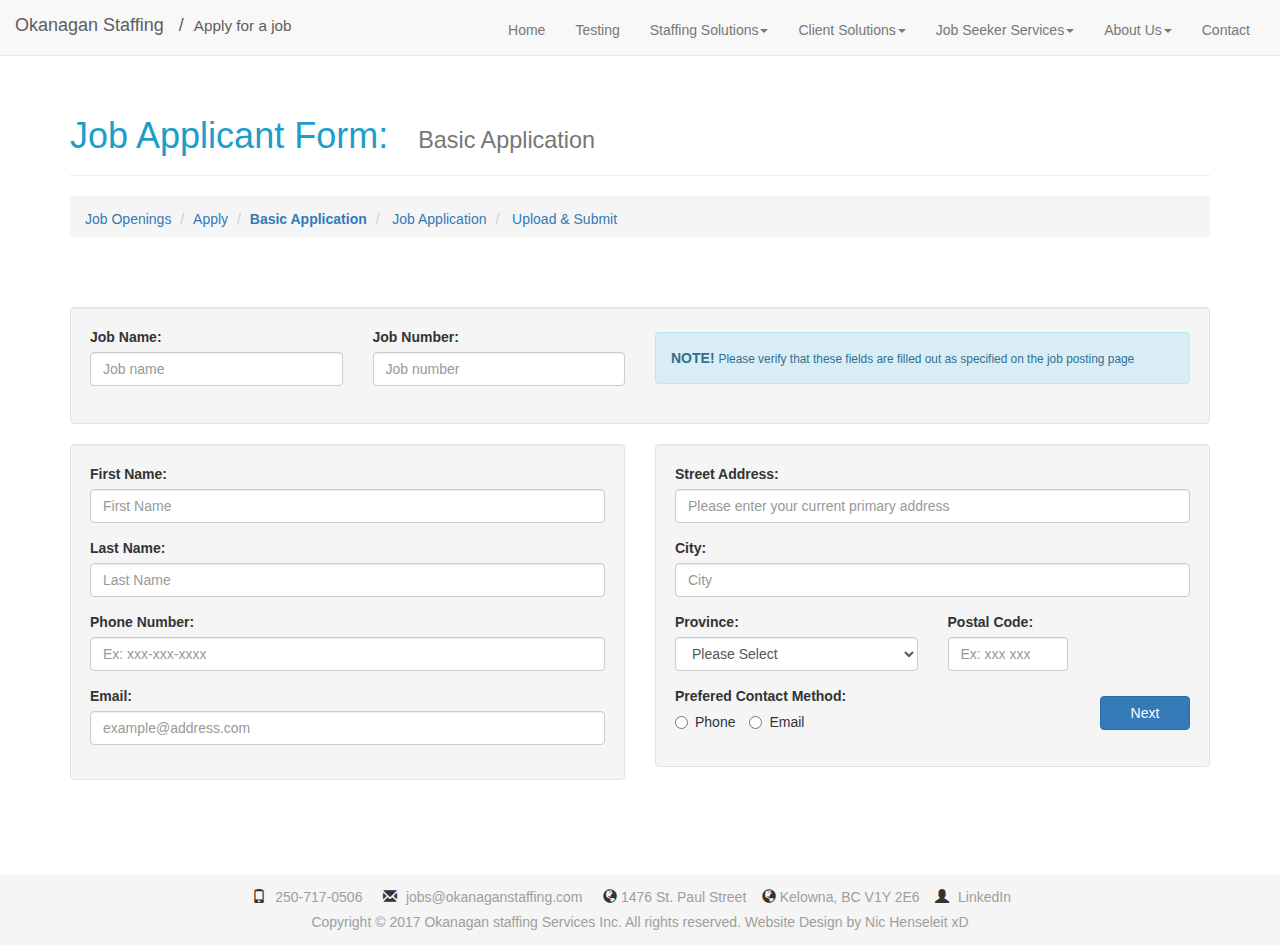
<file: OkStaffingforms/ApplicantFormSystem/basicForm.html>
<!DOCTYPE html>
<html lang="en">
<head>
    <meta charset="utf-8">
    <meta http-equiv="X-UA-Compatible" content="IE=edge">
    <meta name="viewport" content="width=device-width, initial-scale=1">
    <title>Apply For a Job</title>
    <link href="../css/bootstrap.min.css" rel="stylesheet"> <!--Included CSS Files-->
    <link href="../css/sticky-footer.css" rel="stylesheet">
    <style>/**Minor CSS changes that didnt need their own file**/       
        .navbar-default .navbar-nav > li > a:hover, .navbar-default .navbar-nav > li > a:focus { /*Change the color of navbar items on hover*/
            background-color: #EEEEEE;
        }
        li, select{
            padding-top: 5px;
        }
        .form-container-padding{
            padding-top: 30px;
        }
        h1{
            color: rgb(28, 158, 203);
        }
    </style>
</head>
<body>
    <!--=======================NAVBAR ELEMENTS DOWN BELOW, THIS IS THE DEFAULT NAV SYSTEM====================-->
    <nav class="navbar navbar-default navbar-static-top" role="navigation">
        <div class="container-fluid">
            <div class="navbar-header">
                    <button type="button" class="navbar-toggle" data-toggle="collapse" data-target="#myNavbar">
                        <span class="icon-bar"></span>
                        <span class="icon-bar"></span>
                        <span class="icon-bar"></span> 
                    </button>
                    <a class="navbar-brand active" href="#">Okanagan Staffing &nbsp; / &nbsp;<small>Apply for a job</small></a>            
            </div>
            <div class="collapse navbar-collapse navbar-right" id="myNavbar">
                <ul class="nav navbar-nav">
                    <li><a href="http://www.okanaganstaffing.com/">Home</a></li>
                    <li><a href="http://www.okanaganstaffing.com/testing/">Testing</a></li>

                    <li class="dropdown">
                        <a class="dropdown-toggle" data-toggle="dropdown" href="#">Staffing Solutions<span class="caret"></span></a>
                        <ul class="dropdown-menu">
                            <li><a href="http://www.okanaganstaffing.com/staffing-solutions/staffing-solutions/">Staffing Solutions</a></li>
                            <li><a href="http://www.okanaganstaffing.com/staffing-solutions/temporary-staffing/">Temporary Staffing</a></li>
                            <li><a href="http://www.okanaganstaffing.com/staffing-solutions/permanent-saffing/">Permanent Staffing</a></li>
                            <li style="padding: 5px 0px 5px 0px;"><a href="http://www.okanaganstaffing.com/staffing-solutions/frequently-asked-questions/">Frequenty Asked Questions</a></li>
                        </ul>
                    </li>
                    <li class="dropdown">
                        <a class="dropdown-toggle" data-toggle="dropdown" href="#">Client Solutions<span class="caret"></span></a>
                        <ul class="dropdown-menu">
                            <li><a href="http://www.okanaganstaffing.com/client-solutions/client-solutions/">Client Solutions</a></li>
                            <li><a href="http://www.okanaganstaffing.com/client-solutions/business-skill-evaluations/">Business Skill Evaluations</a></li>
                            <li><a href="http://www.okanaganstaffing.com/client-solutions/human-resources-consulting/">Human Resources Consulting</a></li>
                            <li><a href="http://www.okanaganstaffing.com/client-solutions/corporate-outplacement-services/">Corporate Outplacement Services</a></li>
                            <li style="padding: 5px 0px 5px 0px;"><a href="http://www.okanaganstaffing.com/client-solutions/client-testimonials/">Client Testimonials</a></li>
                        </ul>
                    </li>
                    <li class="dropdown">
                        <a class="dropdown-toggle" data-toggle="dropdown" href="#">Job Seeker Services<span class="caret"></span></a>
                        <ul class="dropdown-menu">
                            <li><a href="http://www.okanaganstaffing.com/job-seeker-services/job-seeker-services/">Job Seeker Services</a></li>
                            <li><a href="http://www.okanaganstaffing.com/job-seeker-services/job-openings/">job Openings</a></li>
                            <li><a href="http://www.okanaganstaffing.com/job-seeker-services/application-process/">Application Process</a></li>
                            <li><a href="http://www.okanaganstaffing.com/staffing-solutions/frequently-asked-questions/">Frequenty Asked Questions</a></li>
                            <li><a href="http://www.okanaganstaffing.com/job-seeker-services/applicants-success-stories/">Applicant Success Stories</a></li>
                            <li style="padding: 5px 0px 5px 0px;"><a href="http://www.okanaganstaffing.com/job-seeker-services/resume-tips/">Resume Writing Tips</a></li>
                        </ul>
                    </li>
                    <li class="dropdown">
                        <a class="dropdown-toggle" data-toggle="dropdown" href="#">About Us<span class="caret"></span></a>
                        <ul class="dropdown-menu">
                            <li><a href="http://www.okanaganstaffing.com/about-us/about-us/">About Us</a></li>
                            <li><a href="http://www.okanaganstaffing.com/about-us/community-events/">Community Events</a></li>
                            <li style="padding: 5px 0px 5px 0px;"><a href="http://www.okanaganstaffing.com/about-us/kelowna/">About Kelowna</a></li>
                        </ul>
                    </li>
                    <li><a href="http://www.okanaganstaffing.com/contact/">Contact</a></li>
                </ul>
            </div>
        </div>
    </nav>
    <!--=========================================END NAVBAR =============================================-->


    <!--========================= FORM BODY =========================-->
    <div class="container"> <!--Main body contents, footer will be added in a container-fluid later on -->
        <div class="page-header">
                <h1>Job Applicant Form: &nbsp; <small>Basic Application</small></h1>
        </div>
        <ol class="breadcrumb">
            <li><a href="http://www.okanaganstaffing.com/job-seeker-services/job-openings/">Job Openings </a></li>
            <li><a href="#">Apply </a></li>
            <li><a href="#"><strong>Basic Application</strong></a></li>
            <li><a href="#"> Job Application </a></li>
            <li><a href="#"> Upload &amp; Submit </a></li>
        </ol>
        <form method="POST" action="BasicForm.php">
            <div class="row" style="margin-top: 70px;">
                <div class="col-sm-12">
                    <div class="well">
                        <div class="row">
                            <div class="col-sm-3">
                                <div class="form-group">
                                    <label for="jname">Job Name:</label>
                                    <input name ="jobname" type="text" class="form-control" id="jname" placeholder="Job name" required>
                                </div>
                            </div>
                            <div class="col-sm-3">
                                <div class="form-group">
                                    <label for="jnum">Job Number:</label>
                                    <input name = "jobnumber" type="text" class="form-control" id="jnum" placeholder="Job number" required>
                                </div>
                            </div>
                            <div class="col-sm-6" style="padding-top: 5px;">
                                <div class="alert alert-info">
                                    <strong>NOTE!</strong>&nbsp;<small>Please verify that these fields are filled out as specified on the job posting page</small>
                                </div>
                            </div>
                        </div>
                    </div>     
                </div>
            </div>

            <div class="row" style="margin-bottom: 85px;">
                <div class="col-sm-6"> <!--Left Side pannel for input forms-->
                    <div class="well">
                        <div class="form-group">
                            <label for="fname">First Name:</label>
                            <input type="text" class="form-control" name="fname" placeholder="First Name" required>
                        </div>
                        <div class="form-group">
                            <label for="lname">Last Name:</label>
                            <input type="text" class="form-control" name="lname" placeholder="Last Name" required>
                        </div>
                        <div class="form-group">
                            <label for="phone">Phone Number:</label>
                            <input type="text" class="form-control" name="phone" placeholder="Ex: xxx-xxx-xxxx" required>
                        </div>
                        <div class="form-group">
                            <label for="email">Email:</label>
                            <input type="email" class="form-control" name="email" placeholder="example@address.com" required>
                        </div>
                    </div> <!--End Left col well-->
                </div> <!--End Left Row-->
                <div class="col-sm-6"> <!--Right Side pannel for input forms-->
                    <div class="well">
                        <div class="form-group">
                            <label for="address">Street Address:</label>
                            <input type="text" class="form-control" name="address" placeholder="Please enter your current primary address">
                        </div>
                        <div class="form-group">
                            <label for="city">City:</label>
                            <input type="text" class="form-control" name="city" placeholder="City">
                        </div>
                        <div class="row">
                            <div class="col-sm-6">
                                <div class="form-group">
                                    <label for="province">Province:</label>
                                    <select class="form-control" name="province">
                                        <option value="" selected disabled>Please Select</option>
                                        <option value="AB">Alberta (AB)</option>
                                        <option value="BC">British Columbia (BC)</option>
                                        <option value="MB">Manitoba (MB)</option>
                                        <option value="NL">Newfoundland and Labrador (NL)</option>
                                        <option value="NT">Northwest Territories (NT)</option>
                                        <option value="NS">Nova Scotia (NS)</option>
                                        <option value="NU">Nunavut (NU)</option>
                                        <option value="ON">Ontario (ON)</option>
                                        <option value="PE">Prince Edward Island (PE)</option>
                                        <option value="QC">Quebec (QC)</option>
                                        <option value="SK">Saskatchewan (SK)</option>
                                        <option value="YT">Yukon (YT)</option>
                                    </select>
                                </div>
                            </div>
                            
                            <div class="col-sm-6">
                                <div class="form-group">
                                    <label for="postal">Postal Code:</label>
                                    <input type="text" class="form-control" name="postal" placeholder="Ex: xxx xxx" style="width: 120px;">    
                                </div>   
                            </div>
                        </div> <!--End Inner Row-->
                        
                        <div class="row">
                            <div class="col-sm-9">
                                <div class="form-group">
                                    <label for="contMethod">Prefered Contact Method:</label></br>
                                    <label class="radio-inline">
                                        <input type="radio" name="optradio" id="contMethod">Phone
                                    </label>
                                    <label class="radio-inline">
                                        <input type="radio" name="optradio">Email
                                    </label>
                                </div>
                            </div>
                            <div class="col-sm-3">
                                <div class="form-group pull-right" style="padding-top: 10px;">
                                    <button type="submit" class="btn btn-primary" style="width: 90px;">Next</button>
                                </div>
                            </div>
                        </div><!--End second Inner Row-->


                    </div> <!--End right col well-->
                </div> <!--End Right Row-->
            </div> <!--End Outer Row-->
        </form> <!--End Form-->
    </div> <!--End Container-->
    <!--========================= FORM BODY END =========================-->
    
        
    <!--========================= FOOTER SECTION =========================-->
    <footer class="footer"> <!--CSS grabbed from Sticky-footer.css and bootstrap.min.css-->
        <div class="container" style="padding-top: 12px;">
            <div class="row">
                    <div class="col-sm-12">
                        <span class="glyphicon glyphicon-phone" aria-hidden="true"></span><a class="foot-text" href="tel: 250-717-0506">&nbsp;250-717-0506</a>&nbsp;&nbsp;&nbsp;
                        <span class="glyphicon glyphicon-envelope" aria-hidden="true"></span><a class="foot-text" href="mailto: jobs@okanaganstaffing.com">&nbsp;jobs@okanaganstaffing.com</a>&nbsp;&nbsp;&nbsp;
                        <span class="glyphicon glyphicon-globe" aria-hidden="true"></span><fade>&nbsp;1476 St. Paul Street&nbsp;&nbsp;&nbsp;</fade>
                        <span class="glyphicon glyphicon-globe" aria-hidden="true"></span><fade>&nbsp;Kelowna, BC V1Y 2E6&nbsp;&nbsp;&nbsp;</fade>
                        <span class="glyphicon glyphicon-user" aria-hidden="true"></span><a class="foot-text" href="https://www.linkedin.com/in/kevinrenwickatokanaganstaffing">&nbsp;LinkedIn</a>&nbsp;&nbsp;&nbsp;
                    </div>
                    <div class="col-sm-12">
                        <p class="foot-text">Copyright &copy; 2017 Okanagan staffing Services Inc. All rights reserved. Website Design by Nic Henseleit xD</p>
                    </div>
            </div>
        </div>
    </footer>
    <!--======================= END FOOTER SECTION ========================-->

    <script src="https://ajax.googleapis.com/ajax/libs/jquery/1.12.4/jquery.min.js"></script> <!--Required script references-->
    <script src="../js/bootstrap.min.js"></script>
</body>
</html>
</file>
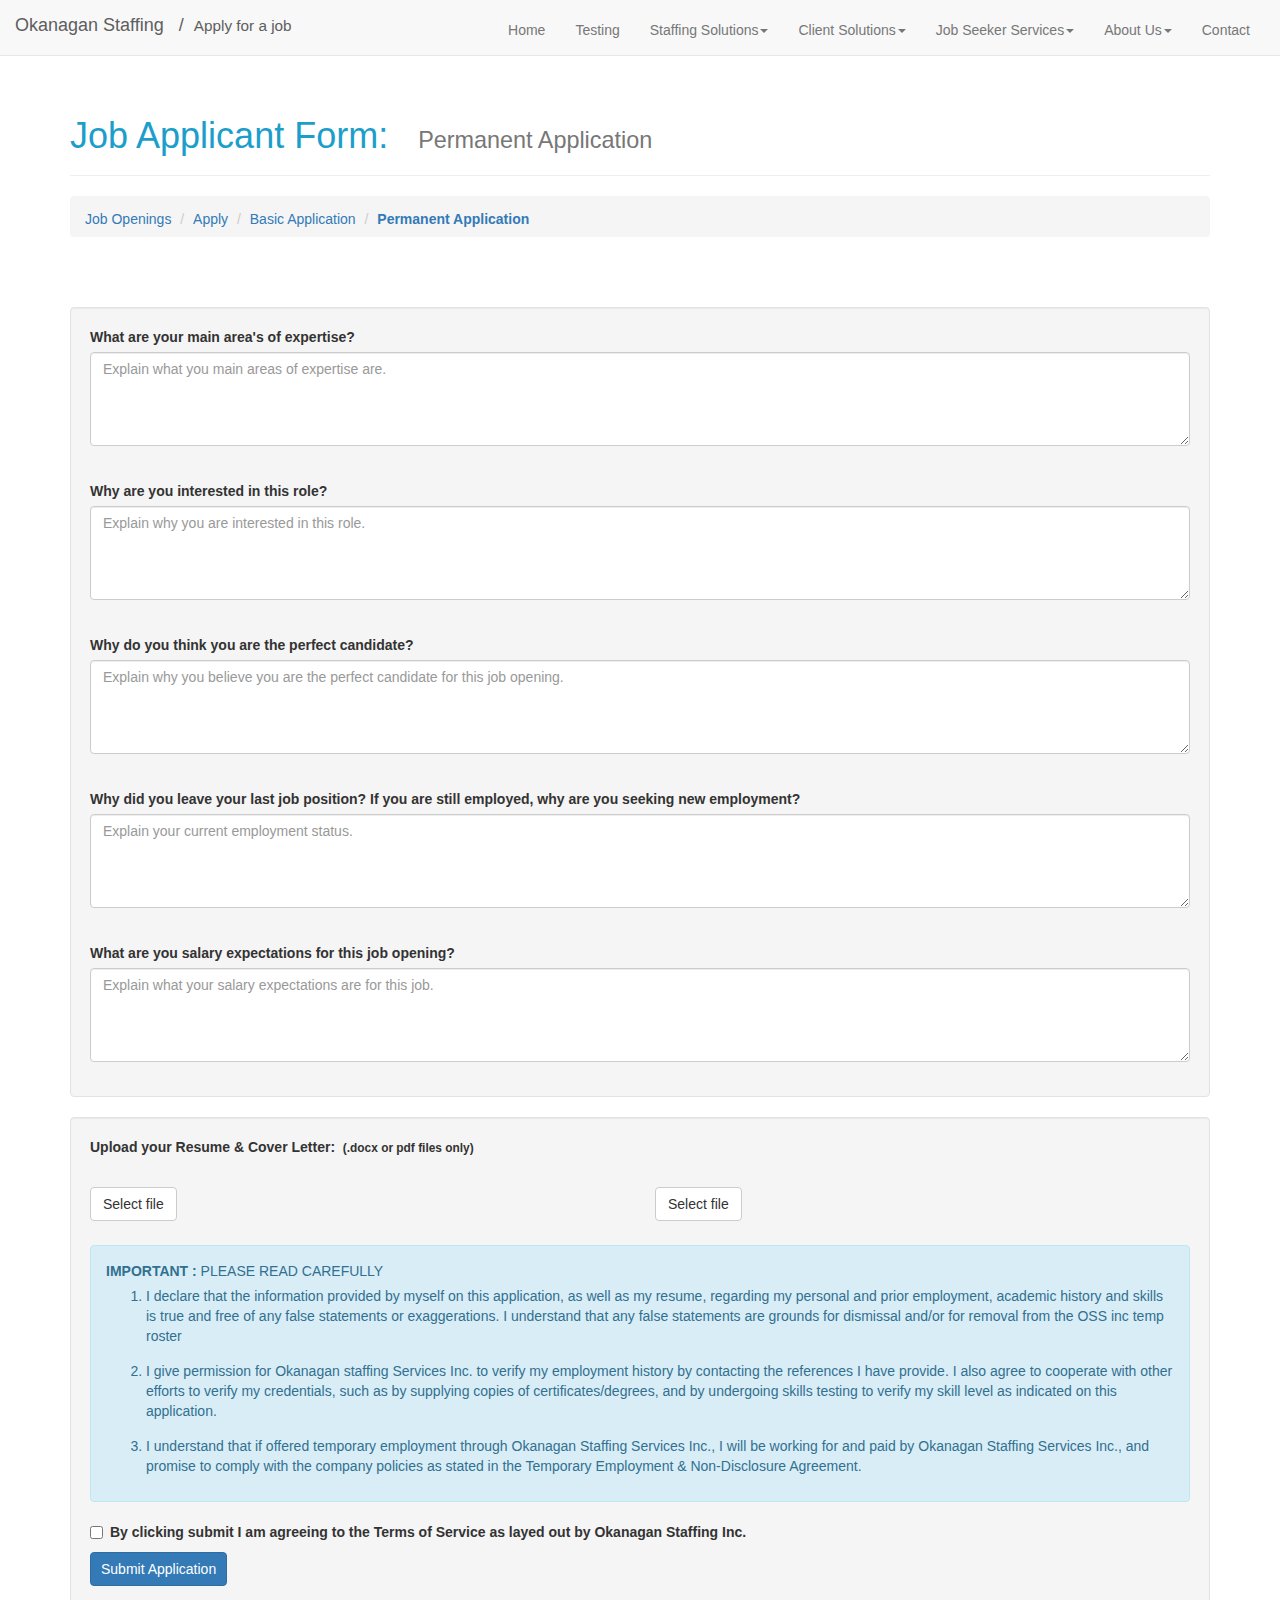
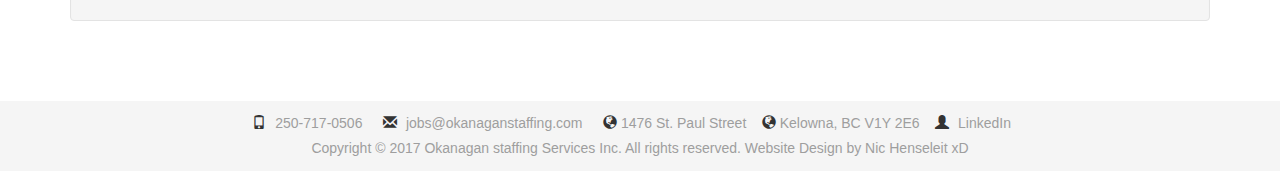
<file: OkStaffingforms/ApplicantFormSystem/permForm.html>
﻿<!DOCTYPE html>
<html lang="en">
<head>
    <meta charset="utf-8">
    <meta http-equiv="X-UA-Compatible" content="IE=edge">
    <meta name="viewport" content="width=device-width, initial-scale=1">
    <title>Apply For a Job</title>
    <link href="../css/bootstrap.min.css" rel="stylesheet">
    <link href="../css/sticky-footer.css" rel="stylesheet">
    <link href="../css/jasny-bootstrap.min.css" rel="stylesheet" />
    <style>/**Minor CSS changes that didnt need their own file**/       
        .navbar-default .navbar-nav > li > a:hover, .navbar-default .navbar-nav > li > a:focus { /*Change the color of navbar items on hover*/
            background-color: #EEEEEE;
        }
        li, select{
            padding-top: 5px;
        }
        .form-container-padding{
            padding-top: 30px;
        }
        h1{
            color: rgb(28, 158, 203);
        }
        .no-link{
            color: #337ab7;
        }
        .textarea-pad{
            padding-top: 20px;
        }
        textarea{
            resize: vertical;
        }
    </style>
</head>
<body>
    <!--=======================NAVBAR ELEMENTS DOWN BELOW, THIS IS THE DEFAULT NAV SYSTEM====================-->
    <nav class="navbar navbar-default navbar-static-top" role="navigation">
        <div class="container-fluid">
            <div class="navbar-header">
                    <button type="button" class="navbar-toggle" data-toggle="collapse" data-target="#myNavbar">
                        <span class="icon-bar"></span>
                        <span class="icon-bar"></span>
                        <span class="icon-bar"></span> 
                    </button>
                    <a class="navbar-brand active" href="#">Okanagan Staffing &nbsp; / &nbsp;<small>Apply for a job</small></a>            
            </div>
            <div class="collapse navbar-collapse navbar-right" id="myNavbar">
                <ul class="nav navbar-nav">
                    <li><a href="http://www.okanaganstaffing.com/">Home</a></li>
                    <li><a href="http://www.okanaganstaffing.com/testing/">Testing</a></li>

                    <li class="dropdown">
                        <a class="dropdown-toggle" data-toggle="dropdown" href="#">Staffing Solutions<span class="caret"></span></a>
                        <ul class="dropdown-menu">
                            <li><a href="http://www.okanaganstaffing.com/staffing-solutions/staffing-solutions/">Staffing Solutions</a></li>
                            <li><a href="http://www.okanaganstaffing.com/staffing-solutions/temporary-staffing/">Temporary Staffing</a></li>
                            <li><a href="http://www.okanaganstaffing.com/staffing-solutions/permanent-saffing/">Permanent Staffing</a></li>
                            <li style="padding: 5px 0px 5px 0px;"><a href="http://www.okanaganstaffing.com/staffing-solutions/frequently-asked-questions/">Frequenty Asked Questions</a></li>
                        </ul>
                    </li>
                    <li class="dropdown">
                        <a class="dropdown-toggle" data-toggle="dropdown" href="#">Client Solutions<span class="caret"></span></a>
                        <ul class="dropdown-menu">
                            <li><a href="http://www.okanaganstaffing.com/client-solutions/client-solutions/">Client Solutions</a></li>
                            <li><a href="http://www.okanaganstaffing.com/client-solutions/business-skill-evaluations/">Business Skill Evaluations</a></li>
                            <li><a href="http://www.okanaganstaffing.com/client-solutions/human-resources-consulting/">Human Resources Consulting</a></li>
                            <li><a href="http://www.okanaganstaffing.com/client-solutions/corporate-outplacement-services/">Corporate Outplacement Services</a></li>
                            <li style="padding: 5px 0px 5px 0px;"><a href="http://www.okanaganstaffing.com/client-solutions/client-testimonials/">Client Testimonials</a></li>
                        </ul>
                    </li>
                    <li class="dropdown">
                        <a class="dropdown-toggle" data-toggle="dropdown" href="#">Job Seeker Services<span class="caret"></span></a>
                        <ul class="dropdown-menu">
                            <li><a href="http://www.okanaganstaffing.com/job-seeker-services/job-seeker-services/">Job Seeker Services</a></li>
                            <li><a href="http://www.okanaganstaffing.com/job-seeker-services/job-openings/">job Openings</a></li>
                            <li><a href="http://www.okanaganstaffing.com/job-seeker-services/application-process/">Application Process</a></li>
                            <li><a href="http://www.okanaganstaffing.com/staffing-solutions/frequently-asked-questions/">Frequenty Asked Questions</a></li>
                            <li><a href="http://www.okanaganstaffing.com/job-seeker-services/applicants-success-stories/">Applicant Success Stories</a></li>
                            <li style="padding: 5px 0px 5px 0px;"><a href="http://www.okanaganstaffing.com/job-seeker-services/resume-tips/">Resume Writing Tips</a></li>
                        </ul>
                    </li>
                    <li class="dropdown">
                        <a class="dropdown-toggle" data-toggle="dropdown" href="#">About Us<span class="caret"></span></a>
                        <ul class="dropdown-menu">
                            <li><a href="http://www.okanaganstaffing.com/about-us/about-us/">About Us</a></li>
                            <li><a href="http://www.okanaganstaffing.com/about-us/community-events/">Community Events</a></li>
                            <li style="padding: 5px 0px 5px 0px;"><a href="http://www.okanaganstaffing.com/about-us/kelowna/">About Kelowna</a></li>
                        </ul>
                    </li>
                    <li><a href="http://www.okanaganstaffing.com/contact/">Contact</a></li>
                </ul>
            </div>
        </div>
    </nav>
    <!--=========================================END NAVBAR=============================================-->
    <div class="container">
        <div class="page-header">
            <h1>Job Applicant Form: &nbsp; <small>Permanent Application</small></h1>
        </div>
        <ol class="breadcrumb">
            <li><a href="http://www.okanaganstaffing.com/job-seeker-services/job-openings/">Job Openings </a></li>
            <li><a href="#">Apply </a></li>
            <li><a href="#">Basic Application</a></li> <!--Link back to basicForm before production-->
            <li class="no-link"><strong>Permanent Application</strong></li>
        </ol>
         <form method="POST" action="PermForm.php" enctype = "multipart/form-data">
            <div class="well" style="margin-top: 70px;"><!--Perm Job applicant questions-->
                <div class="row">
                    <div class="col-sm-12">         
                        <div class="form-group">
                            <label>What are your main area's of expertise?</label>
                            <textarea class="form-control" rows="4" name="permQ1" placeholder="Explain what you main areas of expertise are."></textarea>
                        </div>
                        <div class="form-group textarea-pad">
                            <label>Why are you interested in this role?</label>
                            <textarea class="form-control" rows="4" name="permQ2" placeholder="Explain why you are interested in this role."></textarea>
                        </div>
                        <div class="form-group textarea-pad">
                            <label>Why do you think you are the perfect candidate?</label>
                            <textarea class="form-control" rows="4" name="permQ3" placeholder="Explain why you believe you are the perfect candidate for this job opening."></textarea>
                        </div>
                        <div class="form-group textarea-pad">
                            <label>Why did you leave your last job position? If you are still employed, why are you seeking new employment?</label>
                            <textarea class="form-control" rows="4" name="permQ4" placeholder="Explain your current employment status."></textarea>
                        </div>
                        <div class="form-group textarea-pad">
                            <label>What are you salary expectations for this job opening?</label>
                            <textarea class="form-control" rows="4" name="permQ5" placeholder="Explain what your salary expectations are for this job."></textarea>
                        </div>
                    </div>
                </div>
            </div><!--END OF WELL 1 (PERM QUESTIONS)-->
            <div class="well" style="margin-bottom: 70px;">
                <div class="row">
                    <div class="col-sm-12">
                        <div class="form-group">
                            <label>Upload your Resume &amp; Cover Letter: &nbsp;<small>(.docx or pdf files only)</small></label><br />
                        </div>
                    </div>
                </div>
                <div class="row">
                    <!--ROW FOR UPLOAD & SUBMISSION NOTICE-->
                    <div class="col-sm-6">
                        <!--UPLOAD COL FOR RESUME AND COVER LETTER-->
                        <div class="form-group">
                            <div class="fileinput fileinput-new" data-provides="fileinput" style="margin-top: 10px;">
                                <span class="btn btn-default btn-file"><span class="fileinput-new">Select file</span><span class="fileinput-exists">Change</span><input type="file" name="file1" id = "file1"></span>
                                <span class="fileinput-filename"></span>
                                <a href="#" class="close fileinput-exists" data-dismiss="fileinput" style="float: none">&times;</a>
                            </div>
                        </div>
                    </div>
                    <div class="col-sm-6">
                        <!--COL FOR SECOND UPLOAD BUTTON-->
                        <div class="form-group">
                            <div class="fileinput fileinput-new" data-provides="fileinput" style="margin-top: 10px;">
                                <span class="btn btn-default btn-file"><span class="fileinput-new">Select file</span><span class="fileinput-exists">Change</span><input type="file" name="file2" id = "file2"></span>
                                <span class="fileinput-filename"></span>
                                <a href="#" class="close fileinput-exists" data-dismiss="fileinput" style="float: none">&times;</a>
                            </div>
                        </div>
                    </div>
                </div>
                <div class="row">
                    <div class="col-sm-12">
                        <div class="alert alert-info">
                            <strong>IMPORTANT&nbsp;:</strong> PLEASE READ CAREFULLY<br />
                            <ol>
                                <li>
                                    <p>
                                        I declare that the information provided by myself on this application, as well as my resume, regarding my personal and prior
                                        employment, academic history and skills is true and free of any false statements or exaggerations. I understand that any false
                                        statements are grounds for dismissal and/or for removal from the OSS inc temp roster
                                    </p>
                                </li>
                                <li>
                                    <p>
                                        I give permission for Okanagan staffing Services Inc. to verify my employment history by contacting the references I have provide.
                                        I also agree to cooperate with other efforts to verify my credentials, such as by supplying copies of certificates/degrees, and by
                                        undergoing skills testing to verify my skill level as indicated on this application.
                                    </p>
                                </li>
                                <li>
                                    <p>
                                        I understand that if offered temporary employment through Okanagan Staffing Services Inc., I will be working for and paid by
                                        Okanagan Staffing Services Inc., and promise to comply with the company policies as stated in the
                                        Temporary Employment & Non-Disclosure Agreement.
                                    </p>
                                </li>
                            </ol>
                        </div>
                        <div class="form-group">
                            <div class="checkbox">
                                <label><input type="checkbox" name="administrative" id="administrative" value="" required><strong>By clicking submit I am agreeing to the Terms of Service as layed out by Okanagan Staffing Inc.</strong></label>
                            </div>
                            <div class="form-group pull-left" style="padding-right: 35px;">
                                <button type="submit" class="btn btn-primary" style="width: 100%; padding-left: 10px; padding-right: 10px;">Submit Application</button>
                            </div>
                        </div>
                    </div>
                </div>
            </div><!--END OF WELL 2 (FILE UPLOADS)-->
        </form>
    </div>

-


    <!--========================= FOOTER SECTION =========================-->
    <footer class="footer">
        <div class="container" style="padding-top: 12px;">
            <div class="row">
                    <div class="col-sm-12">
                        <span class="glyphicon glyphicon-phone" aria-hidden="true"></span><a class="foot-text" href="tel: 250-717-0506">&nbsp;250-717-0506</a>&nbsp;&nbsp;&nbsp;
                        <span class="glyphicon glyphicon-envelope" aria-hidden="true"></span><a class="foot-text" href="mailto: jobs@okanaganstaffing.com">&nbsp;jobs@okanaganstaffing.com</a>&nbsp;&nbsp;&nbsp;
                        <span class="glyphicon glyphicon-globe" aria-hidden="true"></span><fade>&nbsp;1476 St. Paul Street&nbsp;&nbsp;&nbsp;</fade>
                        <span class="glyphicon glyphicon-globe" aria-hidden="true"></span><fade>&nbsp;Kelowna, BC V1Y 2E6&nbsp;&nbsp;&nbsp;</fade>
                        <span class="glyphicon glyphicon-user" aria-hidden="true"></span><a class="foot-text" href="https://www.linkedin.com/in/kevinrenwickatokanaganstaffing">&nbsp;LinkedIn</a>&nbsp;&nbsp;&nbsp;
                    </div>
                    <div class="col-sm-12">
                        <p class="foot-text">Copyright &copy; 2017 Okanagan staffing Services Inc. All rights reserved. Website Design by Nic Henseleit xD</p>
                    </div>
            </div>
        </div>
    </footer>
    <!--======================= END FOOTER SECTION ========================-->
    <script src="https://ajax.googleapis.com/ajax/libs/jquery/1.12.4/jquery.min.js"></script>
    <script src="../js/bootstrap.min.js"></script>
    <script src="../js/jasny-bootstrap.min.js"></script><!--JS for UPLOAD/File input type-->
</body>
</html>
</file>
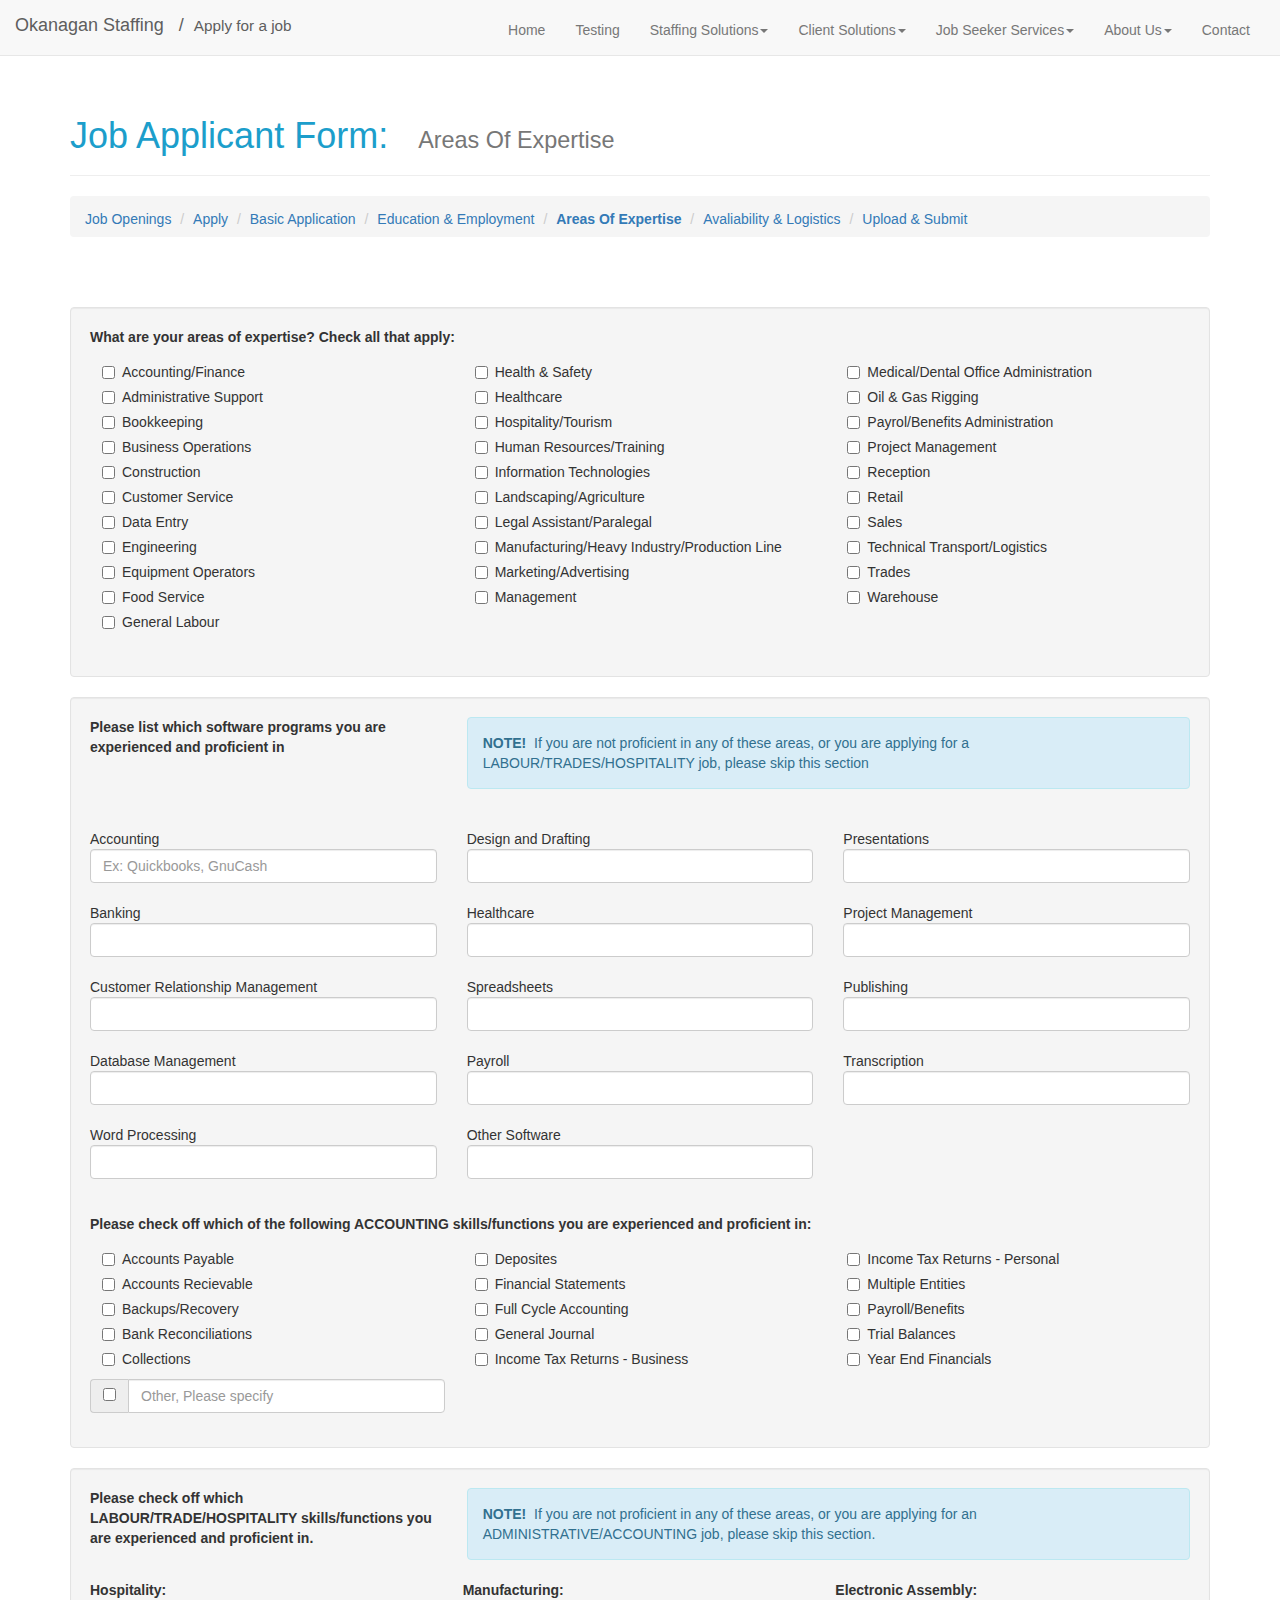
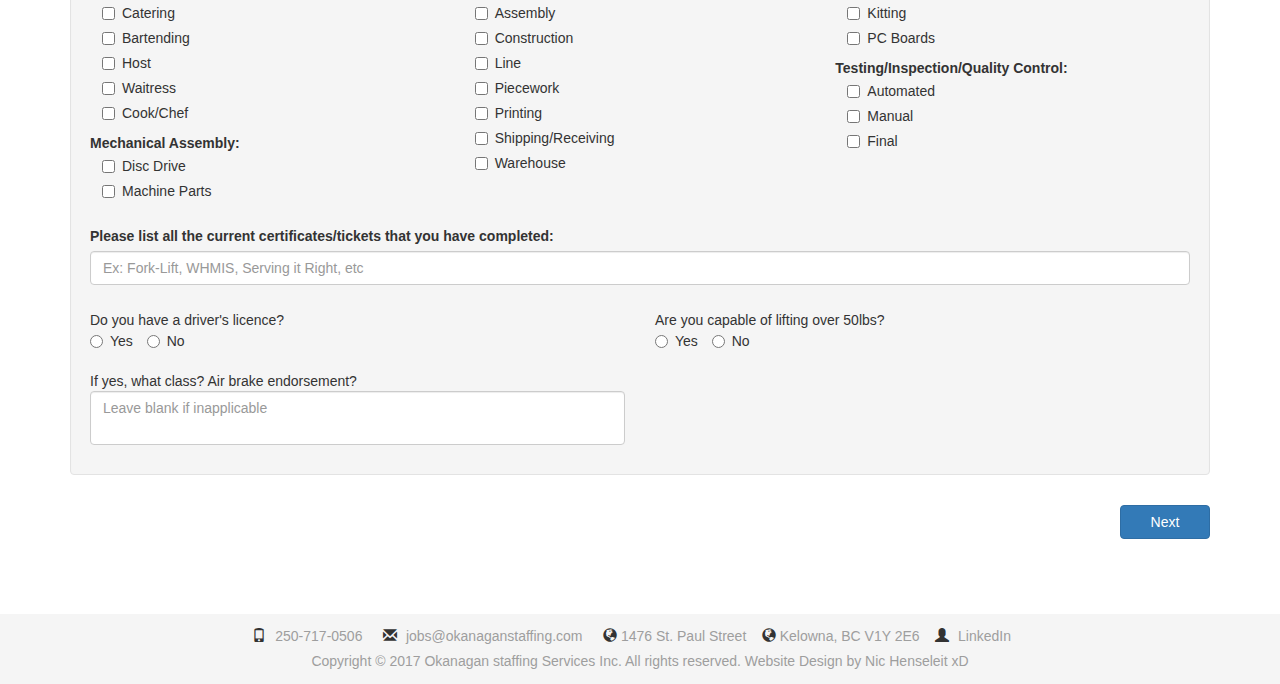
<file: project/ApplicantFormSystem/areaOfExp.html>
<!DOCTYPE html>
<html lang="en">
<head>
    <meta charset="utf-8">
    <meta http-equiv="X-UA-Compatible" content="IE=edge">
    <meta name="viewport" content="width=device-width, initial-scale=1">
    <title>Apply For a Job</title>
    <link href="../css/bootstrap.min.css" rel="stylesheet">
    <link href="../css/sticky-footer.css" rel="stylesheet">
    <style>/**Minor CSS changes that didnt need their own file**/    
        .navbar-default .navbar-nav > li > a:hover, .navbar-default .navbar-nav > li > a:focus { /*Change the color of navbar items on hover*/
            background-color: #EEEEEE;
        }
        li, select{
            padding-top: 5px;
        }
        .form-container-padding{
            padding-top: 30px;
        }
        h1{
            color: rgb(28, 158, 203);
        }
        .no-link{
            color: #337ab7;
        }
        textarea{
            resize: none;
        }
    </style>
</head>
<body>
    <!--=======================NAVBAR ELEMENTS DOWN BELOW, THIS IS THE DEFAULT NAV SYSTEM====================-->
    <nav class="navbar navbar-default navbar-static-top" role="navigation">
        <div class="container-fluid">
            <div class="navbar-header">
                    <button type="button" class="navbar-toggle" data-toggle="collapse" data-target="#myNavbar">
                        <span class="icon-bar"></span>
                        <span class="icon-bar"></span>
                        <span class="icon-bar"></span> 
                    </button>
                    <a class="navbar-brand active" href="#">Okanagan Staffing &nbsp; / &nbsp;<small>Apply for a job</small></a>            
            </div>
            <div class="collapse navbar-collapse navbar-right" id="myNavbar">
                <ul class="nav navbar-nav">
                    <li><a href="http://www.okanaganstaffing.com/">Home</a></li>
                    <li><a href="http://www.okanaganstaffing.com/testing/">Testing</a></li>

                    <li class="dropdown">
                        <a class="dropdown-toggle" data-toggle="dropdown" href="#">Staffing Solutions<span class="caret"></span></a>
                        <ul class="dropdown-menu">
                            <li><a href="http://www.okanaganstaffing.com/staffing-solutions/staffing-solutions/">Staffing Solutions</a></li>
                            <li><a href="http://www.okanaganstaffing.com/staffing-solutions/temporary-staffing/">Temporary Staffing</a></li>
                            <li><a href="http://www.okanaganstaffing.com/staffing-solutions/permanent-saffing/">Permanent Staffing</a></li>
                            <li style="padding: 5px 0px 5px 0px;"><a href="http://www.okanaganstaffing.com/staffing-solutions/frequently-asked-questions/">Frequenty Asked Questions</a></li>
                        </ul>
                    </li>
                    <li class="dropdown">
                        <a class="dropdown-toggle" data-toggle="dropdown" href="#">Client Solutions<span class="caret"></span></a>
                        <ul class="dropdown-menu">
                            <li><a href="http://www.okanaganstaffing.com/client-solutions/client-solutions/">Client Solutions</a></li>
                            <li><a href="http://www.okanaganstaffing.com/client-solutions/business-skill-evaluations/">Business Skill Evaluations</a></li>
                            <li><a href="http://www.okanaganstaffing.com/client-solutions/human-resources-consulting/">Human Resources Consulting</a></li>
                            <li><a href="http://www.okanaganstaffing.com/client-solutions/corporate-outplacement-services/">Corporate Outplacement Services</a></li>
                            <li style="padding: 5px 0px 5px 0px;"><a href="http://www.okanaganstaffing.com/client-solutions/client-testimonials/">Client Testimonials</a></li>
                        </ul>
                    </li>
                    <li class="dropdown">
                        <a class="dropdown-toggle" data-toggle="dropdown" href="#">Job Seeker Services<span class="caret"></span></a>
                        <ul class="dropdown-menu">
                            <li><a href="http://www.okanaganstaffing.com/job-seeker-services/job-seeker-services/">Job Seeker Services</a></li>
                            <li><a href="http://www.okanaganstaffing.com/job-seeker-services/job-openings/">job Openings</a></li>
                            <li><a href="http://www.okanaganstaffing.com/job-seeker-services/application-process/">Application Process</a></li>
                            <li><a href="http://www.okanaganstaffing.com/staffing-solutions/frequently-asked-questions/">Frequenty Asked Questions</a></li>
                            <li><a href="http://www.okanaganstaffing.com/job-seeker-services/applicants-success-stories/">Applicant Success Stories</a></li>
                            <li style="padding: 5px 0px 5px 0px;"><a href="http://www.okanaganstaffing.com/job-seeker-services/resume-tips/">Resume Writing Tips</a></li>
                        </ul>
                    </li>
                    <li class="dropdown">
                        <a class="dropdown-toggle" data-toggle="dropdown" href="#">About Us<span class="caret"></span></a>
                        <ul class="dropdown-menu">
                            <li><a href="http://www.okanaganstaffing.com/about-us/about-us/">About Us</a></li>
                            <li><a href="http://www.okanaganstaffing.com/about-us/community-events/">Community Events</a></li>
                            <li style="padding: 5px 0px 5px 0px;"><a href="http://www.okanaganstaffing.com/about-us/kelowna/">About Kelowna</a></li>
                        </ul>
                    </li>
                    <li><a href="http://www.okanaganstaffing.com/contact/">Contact</a></li>
                </ul>
            </div>
        </div>
    </nav>
    <!--=========================================END NAVBAR=============================================-->

    <div class="container"> <!--Main body contents, footer will be added in a container-fluid later on -->

        <div class="page-header">
                <h1>Job Applicant Form: &nbsp; <small>Areas Of Expertise</small></h1>
        </div>
        <ol class="breadcrumb no-link">
            <li><a href="http://www.okanaganstaffing.com/job-seeker-services/job-openings/">Job Openings </a></li>
            <li>Apply</li>
            <li>Basic Application</li> <!--Link back to basicForm before production-->
            <li>Education &amp; Employment</li>
            <li><strong>Areas Of Expertise</strong></li>
            <li>Avaliability &amp; Logistics</li>
            <li>Upload &amp; Submit</li>
        </ol>

        <form method="post" action="AreOfExp.php">
            <div class="well" style="margin-top: 70px;">
                <label>What are your areas of expertise? Check all that apply:</label>
                <div class="form-group" style="padding-left: 12px;">
                    <div class="row">
                        <div class="col-sm-4">
                            <div class="checkbox">
                                <label><input type="checkbox" name="accountingEx" value="Accounting/Finance">Accounting/Finance</label>
                            </div>
                            <div class="checkbox">
                                <label><input type="checkbox" name="administrative" value="Administrative Support">Administrative Support</label>
                            </div>
                            <div class="checkbox">
                                <label><input type="checkbox" name="bookKeeping" value="Bookkeeping">Bookkeeping</label>
                            </div>
                            <div class="checkbox">
                                <label><input type="checkbox" name="business" value="Business Operations">Business Operations</label>
                            </div>
                            <div class="checkbox">
                                <label><input type="checkbox" name="construction" value="Construction">Construction</label>
                            </div>
                            <div class="checkbox">
                                <label><input type="checkbox" name="customerService" value="Customer Service">Customer Service</label>
                            </div>
                            <div class="checkbox">
                                <label><input type="checkbox" name="dataEntry" value="Data Entry">Data Entry</label>
                            </div>
                            <div class="checkbox">
                                <label><input type="checkbox" name="engineering" value="Engineering">Engineering</label>
                            </div>
                            <div class="checkbox">
                                <label><input type="checkbox" name="equipment" value="Equipment Operators">Equipment Operators</label>
                            </div>
                            <div class="checkbox">
                                <label><input type="checkbox" name="foodService" value="Food Services">Food Service</label>
                            </div>
                            <div class="checkbox">
                                <label><input type="checkbox" name="generalLabour" value="General Labour">General Labour</label>
                            </div>
                        </div>
                        <div class="col-sm-4">
                            <div class="checkbox">
                                <label><input type="checkbox" name="healthSafety" value="Health and Safety">Health &amp; Safety</label>
                            </div>
                            <div class="checkbox">
                                <label><input type="checkbox" name="healthcare" value="Healthcare">Healthcare</label>
                            </div>
                            <div class="checkbox">
                                <label><input type="checkbox" name="hospitality" value="Hospitality/Tourism">Hospitality/Tourism</label>
                            </div>
                            <div class="checkbox">
                                <label><input type="checkbox" name="humanResources" value="Human Resources/Training">Human Resources/Training</label>
                            </div>
                            <div class="checkbox">
                                <label><input type="checkbox" name="infoTechnology" value="Information Technologies">Information Technologies</label>
                            </div>
                            <div class="checkbox">
                                <label><input type="checkbox" name="landscaping" value="Landscaping/Agriculture">Landscaping/Agriculture</label>
                            </div>
                            <div class="checkbox">
                                <label><input type="checkbox" name="legalAssistant" value="Legal Assistant/Paralegal">Legal Assistant/Paralegal</label>
                            </div>
                            <div class="checkbox">
                                <label><input type="checkbox" name="manufacture" value="Manufacturing/HeavyIndustry/Production line">Manufacturing/Heavy Industry/Production Line</label>
                            </div>
                            <div class="checkbox">
                                <label><input type="checkbox" name="marketing" value="Marketing/Advertising">Marketing/Advertising</label>
                            </div>
                            <div class="checkbox">
                                <label><input type="checkbox" name="management" value="Management">Management</label>
                            </div>
                        </div>
                        <div class="col-sm-4">
                            <div class="checkbox">
                                <label><input type="checkbox" name="medical" value="Medical/Dental Office">Medical/Dental Office Administration</label>
                            </div>
                            <div class="checkbox">
                                <label><input type="checkbox" name="oilGas" value="Oil and Gas Rigging">Oil &amp; Gas Rigging</label>
                            </div>
                            <div class="checkbox">
                                <label><input type="checkbox" name="payrollEx" value="Payroll/Benefits Administration">Payrol/Benefits Administration</label>
                            </div>
                            <div class="checkbox">
                                <label><input type="checkbox" name="projectM" value="Project Management">Project Management</label>
                            </div>
                            <div class="checkbox">
                                <label><input type="checkbox" name="reception" value="Reception">Reception</label>
                            </div>
                            <div class="checkbox">
                                <label><input type="checkbox" name="retail" value="Retail">Retail</label>
                            </div>
                            <div class="checkbox">
                                <label><input type="checkbox" name="sales" value="Sales">Sales</label>
                            </div>
                            <div class="checkbox">
                                <label><input type="checkbox" name="transport" value="Technical">Technical Transport/Logistics</label>
                            </div>
                            <div class="checkbox">
                                <label><input type="checkbox" name="trades" value="Trades">Trades</label>
                            </div>
                            <div class="checkbox">
                                <label><input type="checkbox" name="warehouse" value="Warehouse">Warehouse</label>
                            </div>
                        </div> 
                    </div><!--END OF ROW-->
                </div>
            </div><!--END OF WELL 1 (Area's Of Expertise)-->
            <div class="well">
                <div class="form-group">
                    <div class="row">
                        <div class="col-sm-4"><label>Please list which software programs you are experienced and proficient in</label></div>
                        <div class="col-sm-8">
                            <div class="alert alert-info" role="alert"><strong>NOTE!&nbsp;&nbsp;</strong>If you are not proficient in any of these areas,  or you are applying 
                            for a LABOUR/TRADES/HOSPITALITY job, please skip this section</div>
                        </div>
                    </div>
                    <div class="row">
                        <div class="col-sm-4">
                            <br />Accounting<br />
                            <input type="text" maxLength="100" class="form-control" name="accounting" placeholder="Ex: Quickbooks, GnuCash">
                            <br />Banking<br />
                            <input type="text" maxLength="100" class="form-control" name="banking">
                            <br />Customer Relationship Management<br />
                            <input type="text" maxLength="100" class="form-control" name="customerRelationshipM">
                            <br />Database Management<br />
                            <input type="text" maxLength="100" class="form-control" name="databaseM">
                            <br />Word Processing<br />
                            <input type="text" maxLength="100" class="form-control" name="wordProcessing">
                        </div>
                        <div class="col-sm-4">
                            <br />Design and Drafting<br />
                            <input type="text" maxLength="100" class="form-control" name="designDrafting">
                            <br />Healthcare<br />
                            <input type="text" maxLength="100" class="form-control" name="healthcare">
                            <br />Spreadsheets<br />
                            <input type="text" maxLength="100" class="form-control" name="spreadsheet">
                            <br />Payroll<br />
                            <input type="text" maxLength="100" class="form-control" name="payroll">
                            <br />Other Software<br />
                            <input type="text" maxLength="100" class="form-control" name="otherSoftware">
                        </div>
                        <div class="col-sm-4">
                            <br />Presentations<br />
                            <input type="text" maxLength="100" class="form-control" name="presentations">
                            <br />Project Management<br />
                            <input type="text" maxLength="100" class="form-control" name="projectM">
                            <br />Publishing<br />
                            <input type="text" maxLength="100" class="form-control" name="publishing">
                            <br />Transcription<br />
                            <input type="text" maxLength="100" class="form-control" name="transcription">
                        </div>
                    </div>
                </div><!--END WELL 2 FORM GROUP 1-->
                <label><br />Please check off which of the following ACCOUNTING skills/functions you are experienced and proficient in:</label>
                <div class="form-group" style="margin-left: 12px;">
                    <div class="row">
                        <div class="col-sm-4">
                            <div class="checkbox">
                                <label><input type="checkbox" name="accountsPayable" value="Accounts Payable">Accounts Payable</label>
                            </div>
                            <div class="checkbox">
                                <label><input type="checkbox" name="accountsRecievable" value="Accounts Recievable">Accounts Recievable</label>
                            </div>
                            <div class="checkbox">
                                <label><input type="checkbox" name="backupRecovery" value="Backups/Recovery">Backups/Recovery</label>
                            </div>
                            <div class="checkbox">
                                <label><input type="checkbox" name="bankReconciliation" value="Bank Reconciliations">Bank Reconciliations</label>
                            </div>
                            <div class="checkbox">
                                <label><input type="checkbox" name="collections" value="Collections">Collections</label>
                            </div>
                        </div>
                        <div class="col-sm-4">
                            <div class="checkbox">
                                <label><input type="checkbox" name="deposites" value="Deposites">Deposites</label>
                            </div>
                            <div class="checkbox">
                                <label><input type="checkbox" name="financialStatements" value="Financial Statements">Financial Statements</label>
                            </div>
                            <div class="checkbox">
                                <label><input type="checkbox" name="fullAccCycle" value="Full Cycle Accounting">Full Cycle Accounting</label>
                            </div>
                            <div class="checkbox">
                                <label><input type="checkbox" name="generalJournal" value="General Journal">General Journal</label>
                            </div>
                            <div class="checkbox">
                                <label><input type="checkbox" name="incomeTaxReturns" value="Income Tax Returns - Business">Income Tax Returns - Business</label>
                            </div>
                        </div>
                        <div class="col-sm-4">
                            <div class="checkbox">
                                <label><input type="checkbox" name="incomeTaxReturn" value="Income Tax Returns - Personal">Income Tax Returns - Personal</label>
                            </div>
                            <div class="checkbox">
                                <label><input type="checkbox" name="multipleEntities" value="Multiple Entities">Multiple Entities</label>
                            </div>
                            <div class="checkbox">
                                <label><input type="checkbox" name="payrollBenefits" value="Payroll/Benefits">Payroll/Benefits</label>
                            </div>
                            <div class="checkbox">
                                <label><input type="checkbox" name="trialBalances" value="Trial Balances">Trial Balances</label>
                            </div>
                            <div class="checkbox">
                                <label><input type="checkbox" name="yearEndFinancials" value="Year End Financials">Year End Financials</label>
                            </div>
                        </div>
                    </div>
                    <div class="row">
                        <div class="col-sm-4">
                            <div class="input-group" style="margin-left: -12px;">
                                <span class="input-group-addon">
                                    <input type="checkbox" name="otherMoneySkillCB" aria-label="...">
                                </span>
                                <input type="text" maxlength="40" name="otherMoneySkillTB" placeholder="Other, Please specify" class="form-control" aria-label="...">
                            </div>
                        </div>
                        <div class="col-sm-8"></div>
                    </div>
                </div><!--END WELL 2 FORM GROUP2-->
            </div><!--END OF WELL 2 (Software programs)-->
            <div class="well">
                <div class="row">
                    <div class="col-sm-4"><label>Please check off which LABOUR/TRADE/HOSPITALITY skills/functions you are experienced and proficient in.</label></div>
                    <div class="col-sm-8">
                        <div class="alert alert-info" role="alert">
                            <strong>NOTE!&nbsp;&nbsp;</strong>If you are not proficient in any of these areas, or you are applying
                            for an ADMINISTRATIVE/ACCOUNTING job, please skip this section.
                        </div>
                    </div>
                </div><!--END OF WELL 3 UPPER ROW-->
                <div class="form-group" style="margin-left: 12px;">
                    <div class="row">
                        <div class="col-sm-4">
                            <label style="margin-bottom: -2px; margin-left: -12px;">Hospitality:</label>
                            <div class="checkbox" style="margin-top: 3px;">
                                <label><input type="checkbox" name="catering" value="Catering">Catering</label>
                            </div>
                            <div class="checkbox">
                                <label><input type="checkbox" name="bartending" value="Bartending">Bartending</label>
                            </div>
                            <div class="checkbox">
                                <label><input type="checkbox" name="host" value="Host">Host</label>
                            </div>
                            <div class="checkbox">
                                <label><input type="checkbox" name="waitress" value="Waitress">Waitress</label>
                            </div>
                            <div class="checkbox">
                                <label><input type="checkbox" name="cookChef" value="Cook/Chef">Cook/Chef</label>
                            </div>
                            <label style="margin-bottom: -2px; margin-left: -12px;">Mechanical Assembly:</label>
                            <div class="checkbox" style="margin-top: 3px;">
                                <label><input type="checkbox" name="discDrive" value="Disc Drive">Disc Drive</label>
                            </div>
                            <div class="checkbox">
                                <label><input type="checkbox" name="machineParts" value="Machine Parts">Machine Parts</label>
                            </div>
                        </div>
                        <div class="col-sm-4">
                            <label style="margin-bottom: -2px; margin-left: -12px;">Manufacturing:</label>
                            <div class="checkbox" style="margin-top: 3px;">
                                <label><input type="checkbox" name="assembly" value="Assembly">Assembly</label>
                            </div>
                            <div class="checkbox">
                                <label><input type="checkbox" name="construction" value="Construction">Construction</label>
                            </div>
                            <div class="checkbox">
                                <label><input type="checkbox" name="line" value="Line">Line</label>
                            </div>
                            <div class="checkbox">
                                <label><input type="checkbox" name="piecework" value="Piecework">Piecework</label>
                            </div>
                            <div class="checkbox">
                                <label><input type="checkbox" name="printing" value="Printing">Printing</label>
                            </div>
                            <div class="checkbox">
                                <label><input type="checkbox" name="shippingReceiving" value="Shipping/Receiving">Shipping/Receiving</label>
                            </div>
                            <div class="checkbox">
                                <label><input type="checkbox" name="warehouse" value="Warehouse">Warehouse</label>
                            </div>
                        </div>
                        <div class="col-sm-4">
                            <label style="margin-bottom: -2px; margin-left: -12px;">Electronic Assembly:</label>
                            <div class="checkbox" style="margin-top: 3px;">
                                <label><input type="checkbox" name="kitting" value="Kitting">Kitting</label>
                            </div>
                            <div class="checkbox">
                                <label><input type="checkbox" name="pcBoards" value="PC Boards">PC Boards</label>
                            </div>
                            <label style="margin-bottom: -2px; margin-left: -12px;">Testing/Inspection/Quality Control:</label>
                            <div class="checkbox" style="margin-top: 3px;">
                                <label><input type="checkbox" name="automated" value="Automated">Automated</label>
                            </div>
                            <div class="checkbox">
                                <label><input type="checkbox" name="manual" value="Manual">Manual</label>
                            </div>
                            <div class="checkbox">
                                <label><input type="checkbox" name="final" value="Final">Final</label>
                            </div>
                        </div>
                    </div>
                </div>
                <div class="row">
                    <div class="col-sm-12">
                        <div class="form-group">
                            <label>Please list all the current certificates/tickets that you have completed:</label>
                            <textarea style="margin-bottom: 4px;" class="form-control" rows="1" maxlength="100" name="certsTickets" placeholder="Ex: Fork-Lift, WHMIS, Serving it Right, etc"></textarea>
                        </div>
                    </div>
                </div>
                <div class="row">
                    <div class="form-group">
                        <div class="col-sm-6">
                            <div class="radio">
                                Do you have a driver's licence?<br>
                                <label class="radio-inline"><input type="radio" name="licence" value="yes">Yes</label>
                                <label class="radio-inline"><input type="radio" name="licence" value="no">No</label>
                                <br /><br />If yes, what class? Air brake endorsement?<br />
                                <textarea class="form-control" maxlength="100" rows="2" name="licenceClass" placeholder="Leave blank if inapplicable"></textarea>
                            </div>
                        </div>
                        <div class="col-sm-6">
                            <div class="radio">
                                Are you capable of lifting over 50lbs?<br>
                                <label class="radio-inline"><input type="radio" name="lift50" value="yes">Yes</label>
                                <label class="radio-inline"><input type="radio" name="lift50" value="no">No</label>
                            </div>
                        </div>
                    </div>
                </div>
            </div><!--END OF WELL 3-->
            <div class="row" style="padding-bottom: 70px;">
                <div class="col-sm-12">
                    <div class="form-group pull-right" style="padding-top: 10px;">
                        <button type="submit" class="btn btn-primary" style="width: 90px;">Next</button>
                    </div>
                </div>
            </div><!--"next" button; last for element-->
        </form>
    </div>

    <!--========================= FOOTER SECTION =========================-->
    <footer class="footer">
        <div class="container" style="padding-top: 12px;">
            <div class="row">
                    <div class="col-sm-12">
                        <span class="glyphicon glyphicon-phone" aria-hidden="true"></span><a class="foot-text" href="tel:250-717-0506">&nbsp;250-717-0506</a>&nbsp;&nbsp;&nbsp;
                        <span class="glyphicon glyphicon-envelope" aria-hidden="true"></span><a class="foot-text" href="mailto:jobs@okanaganstaffing.com">&nbsp;jobs@okanaganstaffing.com</a>&nbsp;&nbsp;&nbsp;
                        <span class="glyphicon glyphicon-globe" aria-hidden="true"></span><fade>&nbsp;1476 St. Paul Street&nbsp;&nbsp;&nbsp;</fade>
                        <span class="glyphicon glyphicon-globe" aria-hidden="true"></span><fade>&nbsp;Kelowna, BC V1Y 2E6&nbsp;&nbsp;&nbsp;</fade>
                        <span class="glyphicon glyphicon-user" aria-hidden="true"></span><a class="foot-text" href="https://www.linkedin.com/in/kevinrenwickatokanaganstaffing">&nbsp;LinkedIn</a>&nbsp;&nbsp;&nbsp;
                    </div>
                    <div class="col-sm-12">
                        <p class="foot-text">Copyright &copy; 2017 Okanagan staffing Services Inc. All rights reserved. Website Design by Nic Henseleit xD</p>
                    </div>
            </div>
        </div>
    </footer>
    <!--======================= END FOOTER SECTION ========================-->
    <script src="https://ajax.googleapis.com/ajax/libs/jquery/1.12.4/jquery.min.js"></script>
    <script src="../js/bootstrap.min.js"></script>
</body>
</html>
</file>
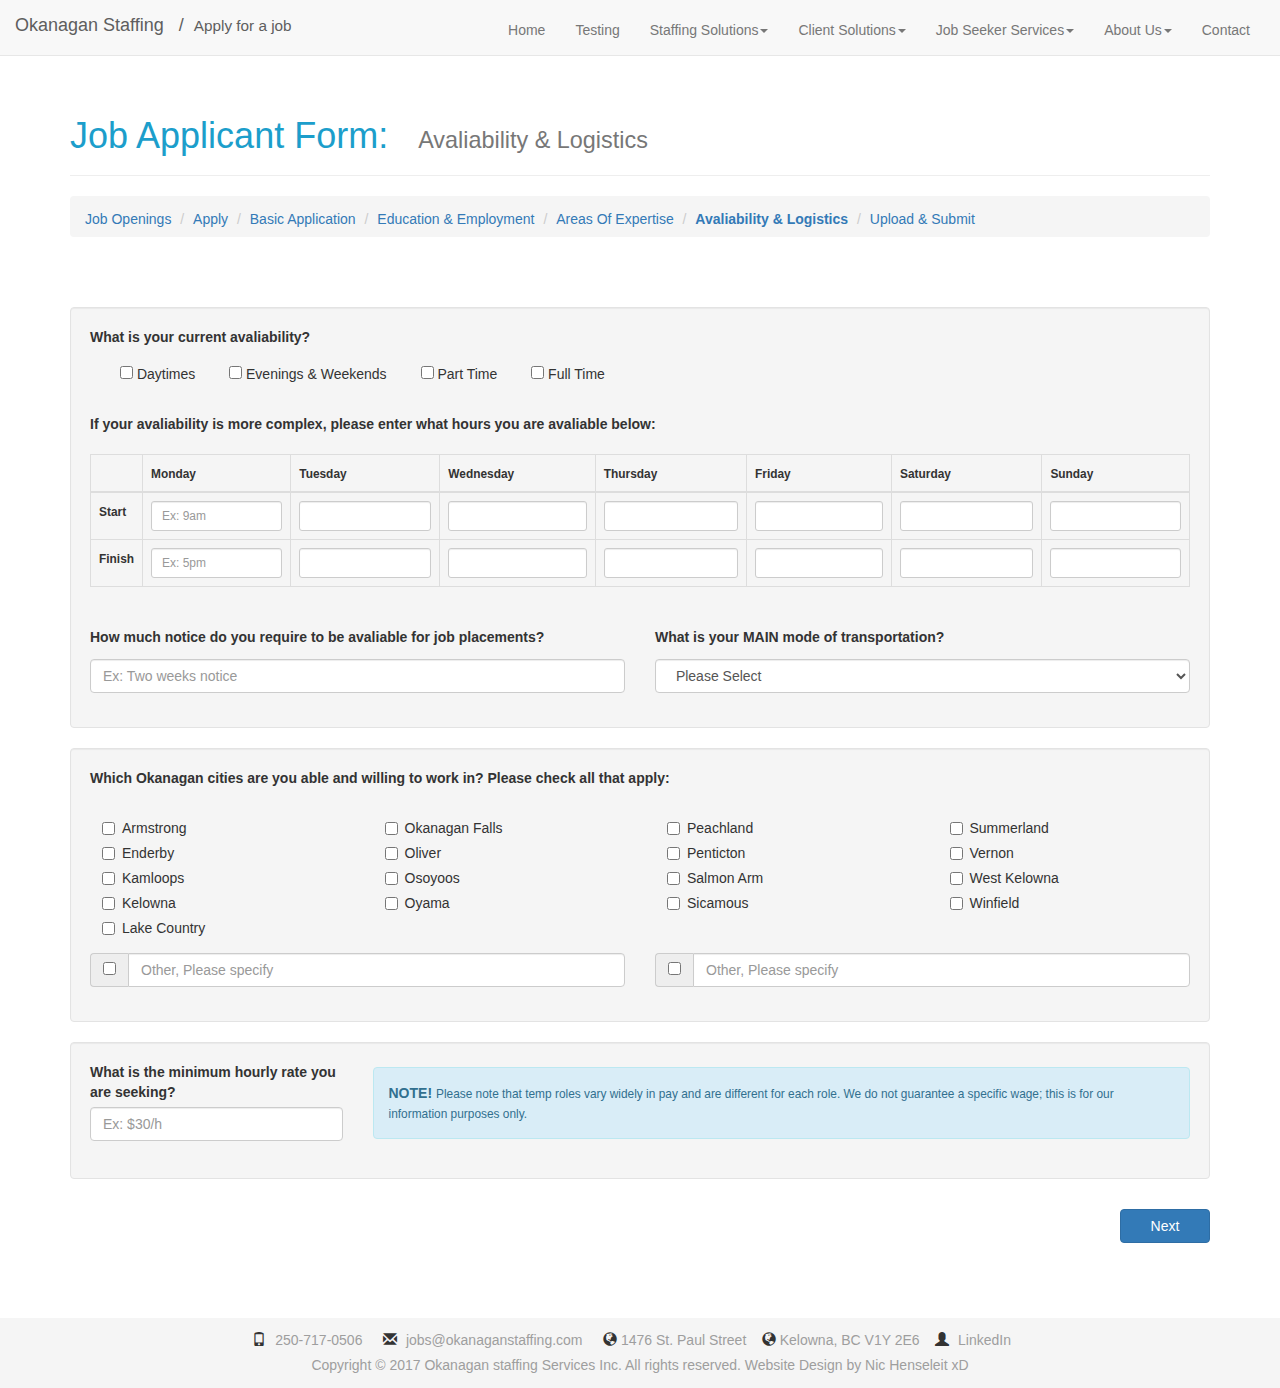
<file: project/ApplicantFormSystem/availLog.html>
﻿<!DOCTYPE html>
<html lang="en">

<!--
    
IMPORTANT: DONT REMOVE

███╗   ██╗ ██████╗ ██╗    ██╗    ██╗    ██╗██╗████████╗██╗  ██╗    ███████╗ ██████╗ ██╗ ██╗
████╗  ██║██╔═══██╗██║    ██║    ██║    ██║██║╚══██╔══╝██║  ██║    ██╔════╝██╔═████╗╚═╝██╔╝
██╔██╗ ██║██║   ██║██║ █╗ ██║    ██║ █╗ ██║██║   ██║   ███████║    ███████╗██║██╔██║  ██╔╝ 
██║╚██╗██║██║   ██║██║███╗██║    ██║███╗██║██║   ██║   ██╔══██║    ╚════██║████╔╝██║ ██╔╝  
██║ ╚████║╚██████╔╝╚███╔███╔╝    ╚███╔███╔╝██║   ██║   ██║  ██║    ███████║╚██████╔╝██╔╝██╗
╚═╝  ╚═══╝ ╚═════╝  ╚══╝╚══╝      ╚══╝╚══╝ ╚═╝   ╚═╝   ╚═╝  ╚═╝    ╚══════╝ ╚═════╝ ╚═╝ ╚═╝

███╗   ███╗ ██████╗ ██████╗ ███████╗      ██╗██████╗ ██╗██╗   ██╗██╗  ███████╗
████╗ ████║██╔═══██╗██╔══██╗██╔════╝     ██╔╝██╔══██╗██║██║   ██║╚██╗ ██╔════╝
██╔████╔██║██║   ██║██████╔╝█████╗      ██╔╝ ██║  ██║██║██║   ██║ ╚██╗███████╗
██║╚██╔╝██║██║   ██║██╔══██╗██╔══╝      ╚██╗ ██║  ██║██║╚██╗ ██╔╝ ██╔╝╚════██║
██║ ╚═╝ ██║╚██████╔╝██║  ██║███████╗     ╚██╗██████╔╝██║ ╚████╔╝ ██╔╝ ███████║
╚═╝     ╚═╝ ╚═════╝ ╚═╝  ╚═╝╚══════╝      ╚═╝╚═════╝ ╚═╝  ╚═══╝  ╚═╝  ╚══════╝                                                                                           

-->
<head>
    <meta charset="utf-8">
    <meta http-equiv="X-UA-Compatible" content="IE=edge">
    <meta name="viewport" content="width=device-width, initial-scale=1">
    <title>Apply For a Job</title>
    <link href="../css/bootstrap.min.css" rel="stylesheet" />
    <link href="../css/sticky-footer.css" rel="stylesheet" />
    <style>/**Minor CSS changes that didnt need their own file**/       
        .navbar-default .navbar-nav > li > a:hover, .navbar-default .navbar-nav > li > a:focus { /*Change the color of navbar items on hover*/
            background-color: #EEEEEE;
        }
        li, select{
            padding-top: 5px;
        }
        .form-container-padding{
            padding-top: 30px;
        }
        h1{
            color: rgb(28, 158, 203);
        }
        .input-sm{ /**CHANGE THE FONT-WEIGHT FOR reference inputs*/
            font-weight: 100;
        }
        .no-link{
            color: #337ab7;
        }
    </style>
</head>
<body>
    <!--=======================NAVBAR ELEMENTS DOWN BELOW, THIS IS THE DEFAULT NAV SYSTEM====================-->
    <nav class="navbar navbar-default navbar-static-top" role="navigation">
        <div class="container-fluid">
            <div class="navbar-header">
                    <button type="button" class="navbar-toggle" data-toggle="collapse" data-target="#myNavbar">
                        <span class="icon-bar"></span>
                        <span class="icon-bar"></span>
                        <span class="icon-bar"></span> 
                    </button>
                    <a class="navbar-brand active" href="#">Okanagan Staffing &nbsp; / &nbsp;<small>Apply for a job</small></a>            
            </div>
            <div class="collapse navbar-collapse navbar-right" id="myNavbar">
                <ul class="nav navbar-nav">
                    <li><a href="http://www.okanaganstaffing.com/">Home</a></li>
                    <li><a href="http://www.okanaganstaffing.com/testing/">Testing</a></li>

                    <li class="dropdown">
                        <a class="dropdown-toggle" data-toggle="dropdown" href="#">Staffing Solutions<span class="caret"></span></a>
                        <ul class="dropdown-menu">
                            <li><a href="http://www.okanaganstaffing.com/staffing-solutions/staffing-solutions/">Staffing Solutions</a></li>
                            <li><a href="http://www.okanaganstaffing.com/staffing-solutions/temporary-staffing/">Temporary Staffing</a></li>
                            <li><a href="http://www.okanaganstaffing.com/staffing-solutions/permanent-saffing/">Permanent Staffing</a></li>
                            <li style="padding: 5px 0px 5px 0px;"><a href="http://www.okanaganstaffing.com/staffing-solutions/frequently-asked-questions/">Frequenty Asked Questions</a></li>
                        </ul>
                    </li>
                    <li class="dropdown">
                        <a class="dropdown-toggle" data-toggle="dropdown" href="#">Client Solutions<span class="caret"></span></a>
                        <ul class="dropdown-menu">
                            <li><a href="http://www.okanaganstaffing.com/client-solutions/client-solutions/">Client Solutions</a></li>
                            <li><a href="http://www.okanaganstaffing.com/client-solutions/business-skill-evaluations/">Business Skill Evaluations</a></li>
                            <li><a href="http://www.okanaganstaffing.com/client-solutions/human-resources-consulting/">Human Resources Consulting</a></li>
                            <li><a href="http://www.okanaganstaffing.com/client-solutions/corporate-outplacement-services/">Corporate Outplacement Services</a></li>
                            <li style="padding: 5px 0px 5px 0px;"><a href="http://www.okanaganstaffing.com/client-solutions/client-testimonials/">Client Testimonials</a></li>
                        </ul>
                    </li>
                    <li class="dropdown">
                        <a class="dropdown-toggle" data-toggle="dropdown" href="#">Job Seeker Services<span class="caret"></span></a>
                        <ul class="dropdown-menu">
                            <li><a href="http://www.okanaganstaffing.com/job-seeker-services/job-seeker-services/">Job Seeker Services</a></li>
                            <li><a href="http://www.okanaganstaffing.com/job-seeker-services/job-openings/">job Openings</a></li>
                            <li><a href="http://www.okanaganstaffing.com/job-seeker-services/application-process/">Application Process</a></li>
                            <li><a href="http://www.okanaganstaffing.com/staffing-solutions/frequently-asked-questions/">Frequenty Asked Questions</a></li>
                            <li><a href="http://www.okanaganstaffing.com/job-seeker-services/applicants-success-stories/">Applicant Success Stories</a></li>
                            <li style="padding: 5px 0px 5px 0px;"><a href="http://www.okanaganstaffing.com/job-seeker-services/resume-tips/">Resume Writing Tips</a></li>
                        </ul>
                    </li>
                    <li class="dropdown">
                        <a class="dropdown-toggle" data-toggle="dropdown" href="#">About Us<span class="caret"></span></a>
                        <ul class="dropdown-menu">
                            <li><a href="http://www.okanaganstaffing.com/about-us/about-us/">About Us</a></li>
                            <li><a href="http://www.okanaganstaffing.com/about-us/community-events/">Community Events</a></li>
                            <li style="padding: 5px 0px 5px 0px;"><a href="http://www.okanaganstaffing.com/about-us/kelowna/">About Kelowna</a></li>
                        </ul>
                    </li>
                    <li><a href="http://www.okanaganstaffing.com/contact/">Contact</a></li>
                </ul>
            </div>
        </div>
    </nav>
    <!--=========================================END NAVBAR=============================================-->
    
    <div class="container">
        <div class="page-header">
                <h1>Job Applicant Form: &nbsp; <small>Avaliability &amp; Logistics</small></h1>
        </div>
        <ol class="breadcrumb no-link">
            <li><a href="http://www.okanaganstaffing.com/job-seeker-services/job-openings/">Job Openings </a></li>
            <li>Apply</li>
            <li>Basic Application</li> <!--Link back to basicForm before production-->
            <li>Education &amp; Employment</li>
            <li>Areas Of Expertise</li>
            <li><strong>Avaliability &amp; Logistics</strong></li>
            <li>Upload &amp; Submit</li>
        </ol>
        <form method="post" action="AvailLog.php">
          
            <div class="well" style="margin-top: 70px;">
                <div class="form-group">
                    <label>What is your current avaliability?</label>

                    <div class="radio" style="margin-left: 10px;">                
                        <label class="radio-inline"><input type="checkbox" name="daytime" value="Yes"> Daytimes</label>
                        <label class="radio-inline"><input type="checkbox" name="evening" value="Yes"> Evenings &amp; Weekends</label>
                        <label class="radio-inline"><input type="checkbox" name="partTime" value="Yes"> Part Time</label>
                        <label class="radio-inline"><input type="checkbox" name="fullTime" value="Yes"> Full Time</label>
                     </div> 

                    <label style="margin-bottom: 20px;"><br/>If your avaliability is more complex, please enter what hours you are avaliable below:</label><br/>
                    <table class="table table-bordered table-sm">
                        <thead>
                            <tr>
                                <th><small></small></th>
                                <th><small>Monday</small></th>
                                <th><small>Tuesday</small></th>
                                <th><small>Wednesday</small></th>
                                <th><small>Thursday</small></th>
                                <th><small>Friday</small></th>
                                <th><small>Saturday</small></th>
                                <th><small>Sunday</small></th>
                            </tr>
                        </thead>
                        <tbody>
                            <tr>
                                <th scope="row"><small>Start</small></th>
                                <th><input type="text" maxlength="" name="monStart" class="form-control input-sm" placeholder="Ex: 9am"/></th>
                                <th><input type="text" name="tuesStart" class="form-control input-sm"/></th>
                                <th><input type="text" name="wedStart" class="form-control input-sm"/></th>
                                <th><input type="text" name="thursStart" class="form-control input-sm"/></th>
                                <th><input type="text" name="friStart" class="form-control input-sm" /></th>
                                <th><input type="text" name="satStart" class="form-control input-sm" /></th>
                                <th><input type="text" name="sunStart" class="form-control input-sm" /></th>
                            </tr>
                            <tr>
                                <th scope="row"><small>Finish</small></th>
                                <th><input type="text" name="monFinish" class="form-control input-sm" placeholder="Ex: 5pm"/></th>
                                <th><input type="text" name="tuesFinish" class="form-control input-sm" /></th>
                                <th><input type="text" name="wedFinish" class="form-control input-sm" /></th>
                                <th><input type="text" name="thursFinish" class="form-control input-sm" /></th>
                                <th><input type="text" name="friFinish" class="form-control input-sm" /></th>
                                <th><input type="text" name="satFinish" class="form-control input-sm" /></th>
                                <th><input type="text" name="sunFinish" class="form-control input-sm" /></th>
                            </tr>
                        </tbody>
                    </table>
                    
                    <div class="row">
                        <div class="col-sm-6">
                            <label><br/>How much notice do you require to be avaliable for job placements?</label>
                            <input type="text"  maxlength="100"  class="form-control" style="margin-top: 7px;" name="notice" placeholder="Ex: Two weeks notice">
                        </div>
                        <div class="col-sm-6">
                            <label><br/>What is your MAIN mode of transportation?</label><br/>
                            <select class="form-control" name="transport" style="margin-top: 7px;">
                                <option selected value="tr" disabled>&nbsp;Please Select&nbsp;</option>
                                <option value="car">&nbsp;Car</option>
                                <option value="bus">&nbsp;Bus</option>
                                <option value="bicycle">&nbsp;Bicycle</option>
                                <option value="walk">&nbsp;Walk</option>
                                <option value="carpool">&nbsp;Carpool</option>
                            </select>
                        </div>
                    </div>
                </div><!--END FORM GROUP-->
            </div><!--END OF WELL 1--> 
            <div class="well">
                <div class="row">
                    <div class="col-sm-12">
                        <div class="form-group">
                            <label>Which Okanagan cities are you able and willing to work in? Please check all that apply:</label>
                        </div>
                    </div>
                </div><!--END OF WELL 3 ROW1-->
                <div class="row">
                    <div class="col-sm-3">
                        <div class="form-group" style="margin-left: 12px;">
                            <div class="checkbox">
                                <label><input type="checkbox" name="armstrong" value="Armstrong">Armstrong</label>
                            </div>
                            <div class="checkbox">
                                <label><input type="checkbox" name="enderby" value="Enderby">Enderby</label>
                            </div>
                            <div class="checkbox">
                                <label><input type="checkbox" name="kamloops" value="Kamloops">Kamloops</label>
                            </div>
                            
                            <div class="checkbox">
                                <label><input type="checkbox" name="kelowna" value="Kelowna">Kelowna</label>
                            </div>
                            
                            <div class="checkbox">
                                <label><input type="checkbox" name="lakeCountry" value="Lake Country">Lake Country</label>
                            </div>
                        </div><!--END OF FORM GROUP 1-->
                    </div><!--END OF COL-SM-4 (COL1)-->
                    <div class="col-sm-3">
                        <div class="form-group" style="margin-left: 12px;">
                            <div class="checkbox">
                                <label><input type="checkbox" name="okanaganFalls" value="Okanagan Falls">Okanagan Falls</label>
                            </div>
                            <div class="checkbox">
                                <label><input type="checkbox" name="oliver" value="Oliver">Oliver</label>
                            </div>
                            <div class="checkbox">
                                <label><input type="checkbox" name="osoyoos" value="Osoyoos">Osoyoos</label>
                            </div>
                            <div class="checkbox">
                                <label><input type="checkbox" name="oyama" value="Oyama">Oyama</label>
                            </div>
                        </div><!--END OF FORM GROUP 2-->    
                    </div><!--END OF COL-SM-4 (COL2)-->
                    <div class="col-sm-3">
                        <div class="form-group" style="margin-left: 12px;">
                            <div class="checkbox">
                                <label><input type="checkbox" name="peachland" value="Peachland">Peachland</label>
                            </div>
                            <div class="checkbox">
                                <label><input type="checkbox" name="penticton" value="Penticton">Penticton</label>
                            </div>
                            <div class="checkbox">
                                <label><input type="checkbox" name="salmonArm" value="Salmon Arm">Salmon Arm</label>
                            </div>
                            <div class="checkbox">
                                <label><input type="checkbox" name="sicamous" value="Sicamous">Sicamous</label>
                            </div>
                        </div><!--END OF FORM GROUP 1-->                        
                    </div><!--END OF COL-SM-4 (COL3)-->
                    <div class="col-sm-3">
                        <div class="form-group" style="margin-left: 12px;">
                            <div class="checkbox">
                                <label><input type="checkbox" name="summerland" value="Summerland">Summerland</label>
                            </div>
                            <div class="checkbox">
                                <label><input type="checkbox" name="vernon" value="Vernon">Vernon</label>
                            </div>
                            <div class="checkbox">
                                <label><input type="checkbox" name="westKelowna" value="West Kelowna">West Kelowna</label>
                            </div>
                            <div class="checkbox">
                                <label><input type="checkbox" name="winfield" value="Winfield">Winfield</label>
                            </div>
                        </div><!--END OF FORM GROUP 1-->                        
                    </div><!--END OF COL-SM-4 (COL4)-->
                </div><!--END OF WELL 3 ROW2-->
                <div class="row">
                    <div class="col-sm-6">
                        <div class="form-group">
                            <div class="input-group">
                                <span class="input-group-addon">
                                    <input type="checkbox" name="otherCityCB1" aria-label="...">
                                </span>
                                <input type="text" maxlength="100"  name="otherCitytxt1" placeholder="Other, Please specify" class="form-control" aria-label="...">
                            </div>
                        </div> 
                    </div><!--END OF COL-SM-6 (COL1)-->
                    <div class="col-sm-6">
                        <div class="form-group">
                            <div class="input-group">
                                <span class="input-group-addon">
                                    <input type="checkbox" name="otherCityCB2" aria-label="...">
                                </span>
                                <input type="text"  name="otherCity" placeholder="Other, Please specify" class="form-control" aria-label="...">
                            </div>      
                        </div>   
                    </div><!--END OF COL-SM-6 (COL2)-->
                </div><!--END OF WELL 3 ROW3-->       
            </div><!--END OF WELL 2-->
            <div class="well">
                <div class="row">
                    <div class="col-sm-3">
                        <div class="form-group">
                            <label for="minWage">What is the minimum hourly rate you are seeking?</label>
                            <input type="text" class="form-control" id = "minWage" name="minWage" placeholder="Ex: $30/h">
                        </div>
                    </div>
                    <div class="col-sm-9" style="padding-top: 5px;">
                        <div class="alert alert-info">
                            <strong>NOTE!</strong>&nbsp;<small>Please note that temp roles vary widely in pay and are different for each role.
                            We do not guarantee a specific wage; this is for our information purposes only.</small>
                        </div>
                    </div>
                </div>
            </div><!--END OF WELL 3-->
            <div class="row" style="padding-bottom: 70px;">
                <div class="col-sm-12">
                    <div class="form-group pull-right" style="padding-top: 10px;">
                        <button type="submit" class="btn btn-primary" style="width: 90px;">Next</button>
                    </div>
                </div>
            </div>
        </form>
    </div>

    <!--========================= FOOTER SECTION =========================-->
    <footer class="footer">
        <div class="container" style="padding-top: 12px;">
            <div class="row">
                    <div class="col-sm-12">
                        <span class="glyphicon glyphicon-phone" aria-hidden="true"></span><a class="foot-text" href="tel:250-717-0506">&nbsp;250-717-0506</a>&nbsp;&nbsp;&nbsp;
                        <span class="glyphicon glyphicon-envelope" aria-hidden="true"></span><a class="foot-text" href="mailto:jobs@okanaganstaffing.com">&nbsp;jobs@okanaganstaffing.com</a>&nbsp;&nbsp;&nbsp;
                        <span class="glyphicon glyphicon-globe" aria-hidden="true"></span><fade>&nbsp;1476 St. Paul Street&nbsp;&nbsp;&nbsp;</fade>
                        <span class="glyphicon glyphicon-globe" aria-hidden="true"></span><fade>&nbsp;Kelowna, BC V1Y 2E6&nbsp;&nbsp;&nbsp;</fade>
                        <span class="glyphicon glyphicon-user" aria-hidden="true"></span><a class="foot-text" href="https://www.linkedin.com/in/kevinrenwickatokanaganstaffing">&nbsp;LinkedIn</a>&nbsp;&nbsp;&nbsp;
                    </div>
                    <div class="col-sm-12">
                        <p class="foot-text">Copyright &copy; 2017 Okanagan staffing Services Inc. All rights reserved. Website Design by Nic Henseleit xD</p>
                    </div>
            </div>
        </div>
    </footer>
    <!--======================= END FOOTER SECTION ========================-->
    <script src="https://ajax.googleapis.com/ajax/libs/jquery/1.12.4/jquery.min.js"></script>
    <script src="../js/bootstrap.min.js"></script>
</body>
</html>
</file>
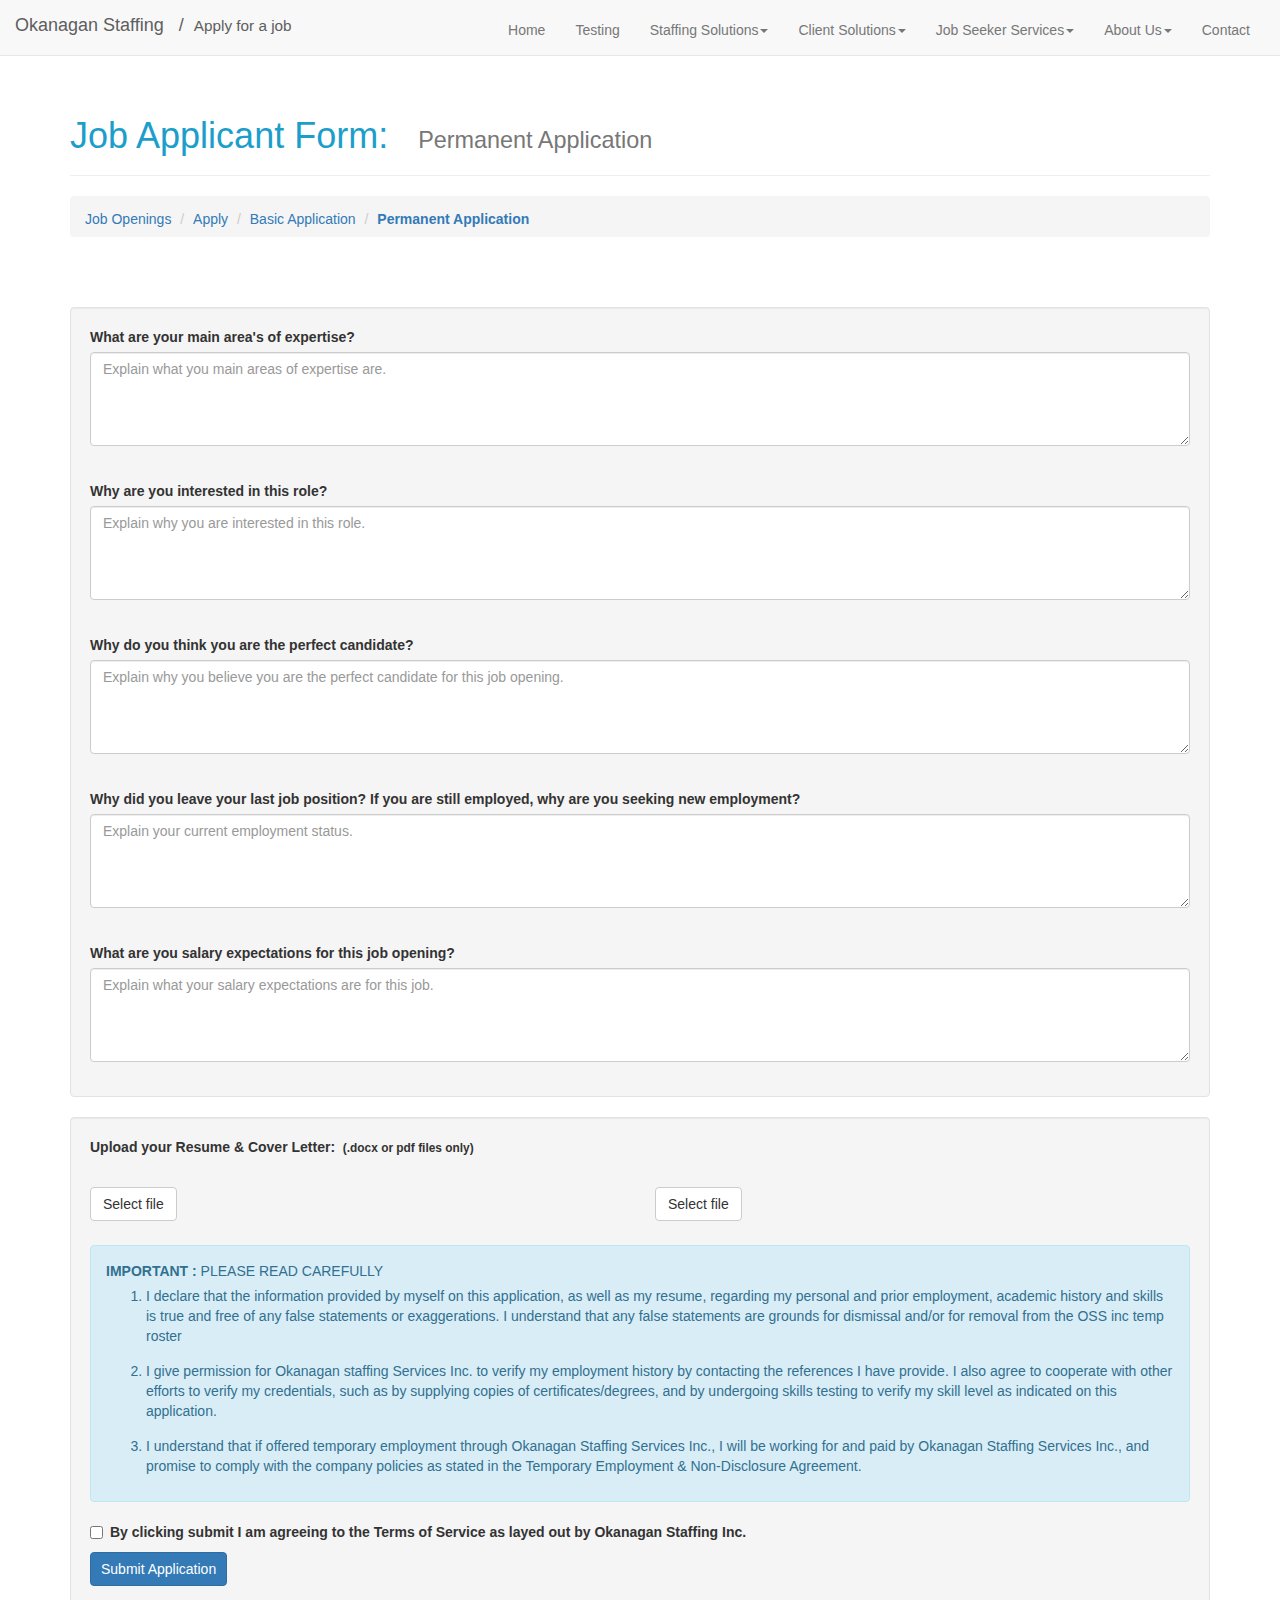
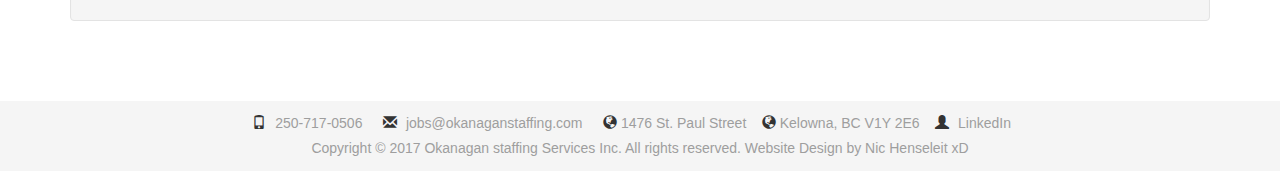
<file: project/ApplicantFormSystem/permForm.html>
﻿<!DOCTYPE html>
<html lang="en">
<head>
    <meta charset="utf-8">
    <meta http-equiv="X-UA-Compatible" content="IE=edge">
    <meta name="viewport" content="width=device-width, initial-scale=1">
    <title>Apply For a Job</title>
    <link href="../css/bootstrap.min.css" rel="stylesheet">
    <link href="../css/sticky-footer.css" rel="stylesheet">
    <link href="../css/jasny-bootstrap.min.css" rel="stylesheet" />
    
    <style>/**Minor CSS changes that didnt need their own file**/       
        .navbar-default .navbar-nav > li > a:hover, .navbar-default .navbar-nav > li > a:focus { /*Change the color of navbar items on hover*/
            background-color: #EEEEEE;
        }
        li, select{
            padding-top: 5px;
        }
        .form-container-padding{
            padding-top: 30px;
        }
        h1{
            color: rgb(28, 158, 203);
        }
        .no-link{
            color: #337ab7;
        }
        .textarea-pad{
            padding-top: 20px;
        }
        textarea{
            resize: vertical;
        }
    </style>
</head>
<body>
    <!--=======================NAVBAR ELEMENTS DOWN BELOW, THIS IS THE DEFAULT NAV SYSTEM====================-->
    <nav class="navbar navbar-default navbar-static-top" role="navigation">
        <div class="container-fluid">
            <div class="navbar-header">
                    <button type="button" class="navbar-toggle" data-toggle="collapse" data-target="#myNavbar">
                        <span class="icon-bar"></span>
                        <span class="icon-bar"></span>
                        <span class="icon-bar"></span> 
                    </button>
                    <a class="navbar-brand active" href="#">Okanagan Staffing &nbsp; / &nbsp;<small>Apply for a job</small></a>            
            </div>
            <div class="collapse navbar-collapse navbar-right" id="myNavbar">
                <ul class="nav navbar-nav">
                    <li><a href="http://www.okanaganstaffing.com/">Home</a></li>
                    <li><a href="http://www.okanaganstaffing.com/testing/">Testing</a></li>

                    <li class="dropdown">
                        <a class="dropdown-toggle" data-toggle="dropdown" href="#">Staffing Solutions<span class="caret"></span></a>
                        <ul class="dropdown-menu">
                            <li><a href="http://www.okanaganstaffing.com/staffing-solutions/staffing-solutions/">Staffing Solutions</a></li>
                            <li><a href="http://www.okanaganstaffing.com/staffing-solutions/temporary-staffing/">Temporary Staffing</a></li>
                            <li><a href="http://www.okanaganstaffing.com/staffing-solutions/permanent-saffing/">Permanent Staffing</a></li>
                            <li style="padding: 5px 0px 5px 0px;"><a href="http://www.okanaganstaffing.com/staffing-solutions/frequently-asked-questions/">Frequenty Asked Questions</a></li>
                        </ul>
                    </li>
                    <li class="dropdown">
                        <a class="dropdown-toggle" data-toggle="dropdown" href="#">Client Solutions<span class="caret"></span></a>
                        <ul class="dropdown-menu">
                            <li><a href="http://www.okanaganstaffing.com/client-solutions/client-solutions/">Client Solutions</a></li>
                            <li><a href="http://www.okanaganstaffing.com/client-solutions/business-skill-evaluations/">Business Skill Evaluations</a></li>
                            <li><a href="http://www.okanaganstaffing.com/client-solutions/human-resources-consulting/">Human Resources Consulting</a></li>
                            <li><a href="http://www.okanaganstaffing.com/client-solutions/corporate-outplacement-services/">Corporate Outplacement Services</a></li>
                            <li style="padding: 5px 0px 5px 0px;"><a href="http://www.okanaganstaffing.com/client-solutions/client-testimonials/">Client Testimonials</a></li>
                        </ul>
                    </li>
                    <li class="dropdown">
                        <a class="dropdown-toggle" data-toggle="dropdown" href="#">Job Seeker Services<span class="caret"></span></a>
                        <ul class="dropdown-menu">
                            <li><a href="http://www.okanaganstaffing.com/job-seeker-services/job-seeker-services/">Job Seeker Services</a></li>
                            <li><a href="http://www.okanaganstaffing.com/job-seeker-services/job-openings/">job Openings</a></li>
                            <li><a href="http://www.okanaganstaffing.com/job-seeker-services/application-process/">Application Process</a></li>
                            <li><a href="http://www.okanaganstaffing.com/staffing-solutions/frequently-asked-questions/">Frequenty Asked Questions</a></li>
                            <li><a href="http://www.okanaganstaffing.com/job-seeker-services/applicants-success-stories/">Applicant Success Stories</a></li>
                            <li style="padding: 5px 0px 5px 0px;"><a href="http://www.okanaganstaffing.com/job-seeker-services/resume-tips/">Resume Writing Tips</a></li>
                        </ul>
                    </li>
                    <li class="dropdown">
                        <a class="dropdown-toggle" data-toggle="dropdown" href="#">About Us<span class="caret"></span></a>
                        <ul class="dropdown-menu">
                            <li><a href="http://www.okanaganstaffing.com/about-us/about-us/">About Us</a></li>
                            <li><a href="http://www.okanaganstaffing.com/about-us/community-events/">Community Events</a></li>
                            <li style="padding: 5px 0px 5px 0px;"><a href="http://www.okanaganstaffing.com/about-us/kelowna/">About Kelowna</a></li>
                        </ul>
                    </li>
                    <li><a href="http://www.okanaganstaffing.com/contact/">Contact</a></li>
                </ul>
            </div>
        </div>
    </nav>
    <!--=========================================END NAVBAR=============================================-->
    <div class="container">
        <div class="page-header">
            <h1>Job Applicant Form: &nbsp; <small>Permanent Application</small></h1>
        </div>
        <ol class="breadcrumb">
            <li><a href="http://www.okanaganstaffing.com/job-seeker-services/job-openings/">Job Openings </a></li>
            <li><a href="#">Apply </a></li>
            <li><a href="#">Basic Application</a></li> <!--Link back to basicForm before production-->
            <li class="no-link"><strong>Permanent Application</strong></li>
        </ol>
         <form method="POST" action="PermForm.php" enctype = "multipart/form-data">
            <div class="well" style="margin-top: 70px;"><!--Perm Job applicant questions-->
                <div class="row">
                    <div class="col-sm-12">         
                        <div class="form-group">
                            <label>What are your main area's of expertise?</label>
                            <textarea class="form-control" rows="4" name="permQ1" placeholder="Explain what you main areas of expertise are."></textarea>
                        </div>
                        <div class="form-group textarea-pad">
                            <label>Why are you interested in this role?</label>
                            <textarea class="form-control" rows="4" name="permQ2" placeholder="Explain why you are interested in this role."></textarea>
                        </div>
                        <div class="form-group textarea-pad">
                            <label>Why do you think you are the perfect candidate?</label>
                            <textarea class="form-control" rows="4" name="permQ3" placeholder="Explain why you believe you are the perfect candidate for this job opening."></textarea>
                        </div>
                        <div class="form-group textarea-pad">
                            <label>Why did you leave your last job position? If you are still employed, why are you seeking new employment?</label>
                            <textarea class="form-control" rows="4" name="permQ4" placeholder="Explain your current employment status."></textarea>
                        </div>
                        <div class="form-group textarea-pad">
                            <label>What are you salary expectations for this job opening?</label>
                            <textarea class="form-control" rows="4" name="permQ5" placeholder="Explain what your salary expectations are for this job."></textarea>
                        </div>
                    </div>
                </div>
            </div><!--END OF WELL 1 (PERM QUESTIONS)-->
            <div class="well" style="margin-bottom: 70px;">
                <div class="row">
                    <div class="col-sm-12">
                        <div class="form-group">
                            <label>Upload your Resume &amp; Cover Letter: &nbsp;<small>(.docx or pdf files only)</small></label><br />
                        </div>
                    </div>
                </div>
                <div class="row">
                    <!--ROW FOR UPLOAD & SUBMISSION NOTICE-->
                    <div class="col-sm-6">
                        <!--UPLOAD COL FOR RESUME AND COVER LETTER-->
                        <div class="form-group">
                            <div class="fileinput fileinput-new" data-provides="fileinput" style="margin-top: 10px;">
                                <span class="btn btn-default btn-file"><span class="fileinput-new">Select file</span><span class="fileinput-exists">Change</span><input type="file" name="File1" id = "file1"></span>
                                <span class="fileinput-filename"></span>
                                <a href="#" class="close fileinput-exists" data-dismiss="fileinput" style="float: none">&times;</a>
                            </div>
                        </div>
                    </div>
                    <div class="col-sm-6">
                        <!--COL FOR SECOND UPLOAD BUTTON-->
                        <div class="form-group">
                            <div class="fileinput fileinput-new" data-provides="fileinput" style="margin-top: 10px;">
                                <span class="btn btn-default btn-file"><span class="fileinput-new">Select file</span><span class="fileinput-exists">Change</span><input type="file" name="File2" id = "file2"></span>
                                <span class="fileinput-filename"></span>
                                <a href="#" class="close fileinput-exists" data-dismiss="fileinput" style="float: none">&times;</a>
                            </div>
                        </div>
                    </div>
                </div>
                <div class="row">
                    <div class="col-sm-12">
                        <div class="alert alert-info">
                            <strong>IMPORTANT&nbsp;:</strong> PLEASE READ CAREFULLY<br />
                            <ol>
                                <li>
                                    <p>
                                        I declare that the information provided by myself on this application, as well as my resume, regarding my personal and prior
                                        employment, academic history and skills is true and free of any false statements or exaggerations. I understand that any false
                                        statements are grounds for dismissal and/or for removal from the OSS inc temp roster
                                    </p>
                                </li>
                                <li>
                                    <p>
                                        I give permission for Okanagan staffing Services Inc. to verify my employment history by contacting the references I have provide.
                                        I also agree to cooperate with other efforts to verify my credentials, such as by supplying copies of certificates/degrees, and by
                                        undergoing skills testing to verify my skill level as indicated on this application.
                                    </p>
                                </li>
                                <li>
                                    <p>
                                        I understand that if offered temporary employment through Okanagan Staffing Services Inc., I will be working for and paid by
                                        Okanagan Staffing Services Inc., and promise to comply with the company policies as stated in the
                                        Temporary Employment & Non-Disclosure Agreement.
                                    </p>
                                </li>
                            </ol>
                        </div>
                        <div class="form-group">
                            <div class="checkbox">
                                <label><input type="checkbox" name="administrative" id="administrative" value="" required><strong>By clicking submit I am agreeing to the Terms of Service as layed out by Okanagan Staffing Inc.</strong></label>
                            </div>
                            <div class="form-group pull-left" style="padding-right: 35px;">
                                <button name = "submit" type="submit" class="btn btn-primary" style="width: 100%; padding-left: 10px; padding-right: 10px;">Submit Application</button>
                            </div>
                        </div>
                    </div>
                </div>
            </div><!--END OF WELL 2 (FILE UPLOADS)-->
        </form>
    </div>

-


    <!--========================= FOOTER SECTION =========================-->
    <footer class="footer">
        <div class="container" style="padding-top: 12px;">
            <div class="row">
                    <div class="col-sm-12">
                        <span class="glyphicon glyphicon-phone" aria-hidden="true"></span><a class="foot-text" href="tel:250-717-0506">&nbsp;250-717-0506</a>&nbsp;&nbsp;&nbsp;
                        <span class="glyphicon glyphicon-envelope" aria-hidden="true"></span><a class="foot-text" href="mailto:jobs@okanaganstaffing.com">&nbsp;jobs@okanaganstaffing.com</a>&nbsp;&nbsp;&nbsp;
                        <span class="glyphicon glyphicon-globe" aria-hidden="true"></span><fade>&nbsp;1476 St. Paul Street&nbsp;&nbsp;&nbsp;</fade>
                        <span class="glyphicon glyphicon-globe" aria-hidden="true"></span><fade>&nbsp;Kelowna, BC V1Y 2E6&nbsp;&nbsp;&nbsp;</fade>
                        <span class="glyphicon glyphicon-user" aria-hidden="true"></span><a class="foot-text" href="https://www.linkedin.com/in/kevinrenwickatokanaganstaffing">&nbsp;LinkedIn</a>&nbsp;&nbsp;&nbsp;
                    </div>
                    <div class="col-sm-12">
                        <p class="foot-text">Copyright &copy; 2017 Okanagan staffing Services Inc. All rights reserved. Website Design by Nic Henseleit xD</p>
                    </div>
            </div>
        </div>
    </footer>
    <!--======================= END FOOTER SECTION ========================-->
    <script src="https://ajax.googleapis.com/ajax/libs/jquery/1.12.4/jquery.min.js"></script>
    <script src="../js/bootstrap.min.js"></script>
    <script src="../js/jasny-bootstrap.min.js"></script><!--JS for UPLOAD/File input type-->
</body>
</html>
</file>
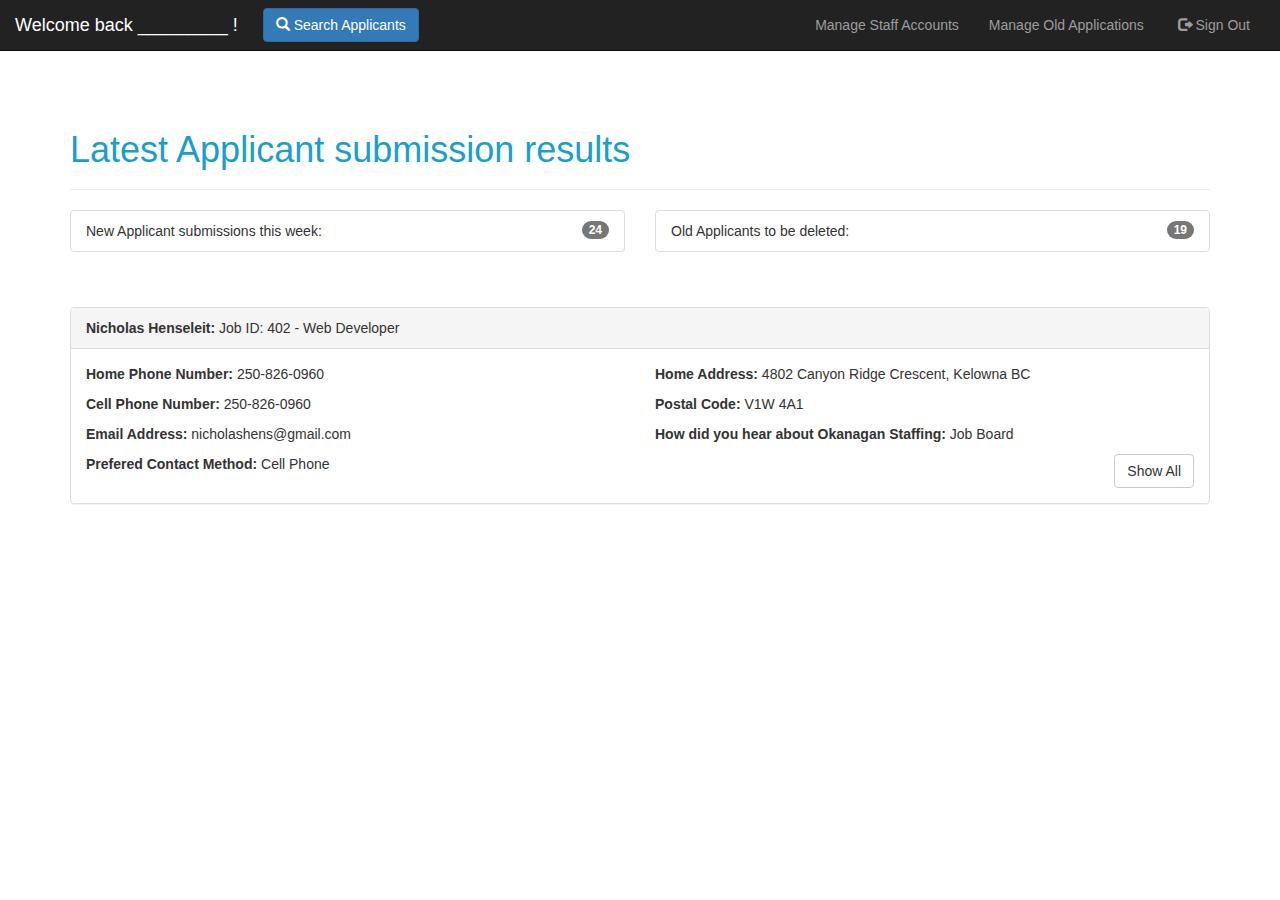
<file: project/backendSystem/findApps.html>
﻿<!DOCTYPE html>
<html lang="en">
<head>
    <meta charset="utf-8">
    <meta http-equiv="X-UA-Compatible" content="IE=edge">
    <meta name="viewport" content="width=device-width, initial-scale=1">
    <title>Applicant Tracking</title>
    <link href="../css/bootstrap.min.css" rel="stylesheet"> <!--Included CSS Files-->
    <link href="../css/sticky-footer.css" rel="stylesheet">
    <style>/**Minor CSS changes that didnt need their own file**/       
        .navbar-default .navbar-nav > li > a:hover, .navbar-default .navbar-nav > li > a:focus { /*Change the color of navbar items on hover*/
            background-color: #EEEEEE;
        }
        h1{
            color: rgb(28, 158, 203);
        }
        .no-link{
            color: #337ab7;
        }
		.panel-margins{
			margin-bottom: 40px;
		}
    </style>
</head>
<body>
    <!--=======================NAVBAR ELEMENTS DOWN BELOW, THIS IS THE DEFAULT NAV SYSTEM====================-->
    <nav class="navbar navbar-inverse navbar-fixed-top" role="navigation">
        <div class="container-fluid">
            <div class="navbar-header">
                    <button type="button" class="navbar-toggle" data-toggle="collapse" data-target="#myNavbar">
                        <span class="icon-bar"></span>
                        <span class="icon-bar"></span>
                        <span class="icon-bar"></span> 
                    </button>
                    <a style="margin-right: 10px;" class="navbar-brand active" href="#">Welcome back _________ !</a> <!--In the space after "back" and before the "!" add the name of who is signed in -->
            </div>
			<div class="navbar-left"><!--This button brings up the search functionality in a bootstrap modal object. I have decided to do it this way to allow for the staff to make a search easily from the top navbar -->
				<button type="button" class="btn btn-primary navbar-btn" data-toggle="modal" data-target="#myModal">
					<span class="glyphicon glyphicon-search"></span>&nbsp;Search Applicants
				</button>
			</div>
            <div class="collapse navbar-collapse navbar-right" id="myNavbar">
                <ul class="nav navbar-nav">
                    <li><a href="#">Manage Staff Accounts</a></li>
                    <li><a href="#">Manage Old Applications&nbsp;</a></li>
					<li><a href="#"><span class="glyphicon glyphicon-log-out"></span>&nbsp;Sign Out</a></li>
                </ul>
            </div>
        </div>
    </nav>
	<!--=========================================END NAVBAR SECTION===========================================-->

	<div class="container" style="margin-top: 90px;">
		<div class="page-header">
                <h1>Latest Applicant submission results</h1>
        </div>
		<div class="row" style="margin-bottom: 35px;">
			<div class="col-sm-6">
				<ul class="list-group">
					<li class="list-group-item">
						<span class="badge">24</span>
						New Applicant submissions this week:
					</li>
				</ul>
			</div>
			<div class="col-sm-6">
				<ul class="list-group">
					<li class="list-group-item">
						<span class="badge">19</span>
						Old Applicants to be deleted: 
					</li>
				</ul>
			</div>
		</div>


		<!--Basic Template for returned search results. To show the rest of the users form info, click "Show All" Button-->
		<!--Wrap this Div container in a "for loop" that retrieves SQL query results-->
		<div class="panel panel-default panel-margins">
			<div class="panel-heading">
				<div class="float-right"><strong>Nicholas Henseleit:</strong> Job ID: 402 - Web Developer</div>
			</div>
			<div class="panel-body">
				<div class="row">
					<div class="col-sm-6">
						<p><strong>Home Phone Number:</strong> 250-826-0960</p>
						<p><strong>Cell Phone Number:</strong> 250-826-0960</p>
						<p><strong>Email Address:</strong> nicholashens@gmail.com</p>
						<p><strong>Prefered Contact Method:</strong> Cell Phone</p>	
					</div>
					<div class="col-sm-6">
						<p><strong>Home Address:</strong> 4802 Canyon Ridge Crescent, Kelowna BC</p>
						<p><strong>Postal Code:</strong> V1W 4A1</p>
						<p><strong>How did you hear about Okanagan Staffing:</strong> Job Board</p>
						<form>
							<input type="hidden" name="AppID"><!--Store the current AppID in a hidden input field-->
							<div class="pull-right"><input type="submit" class="btn btn-default" value="Show All"></div>
						</form>
					</div>
				</div>
			</div>
		</div>



	</div><!--END BODY CONTAINER ELEMENT-->


	  <!-- ==================Modal Object for search functionality======================-->
    <div class="modal fade" id="myModal" role="dialog">
		<div class="modal-dialog">
			<form><!--FORM CONTAINER FOR SEARCH FUNCTIONALITY-->
				<div class="modal-content">
					<div class="modal-header">
						<button type="button" class="close" data-dismiss="modal">&times;</button>
						<h4 class="modal-title">Search for Applicants:</h4>
					</div>
					<div class="modal-body">
						<p>Some text in the modal.</p>
					</div>
					<div class="modal-footer">
						<button type="button" class="btn btn-default">Search</button>
					</div>
				</div>
			</form>
		</div>
    </div>

	<script src="https://ajax.googleapis.com/ajax/libs/jquery/1.12.4/jquery.min.js"></script> <!--Required script references-->
    <script src="../js/bootstrap.min.js"></script>
</body>
</file>
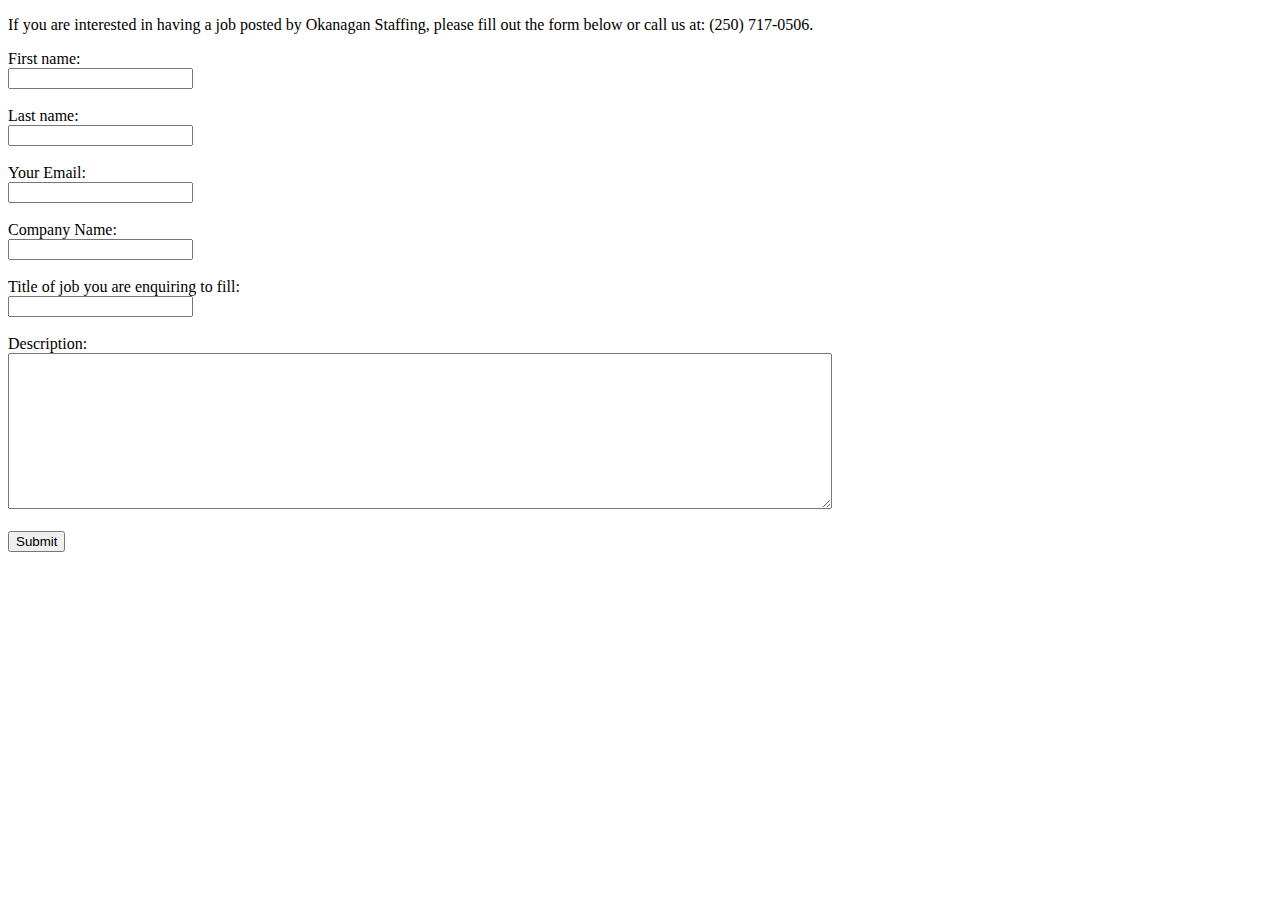
<file: project/QuotePage/quotepage.html>
<!DOCTYPE html>
<html>
	<body>
	<p>If you are interested in having a job posted by Okanagan Staffing, please fill out the form below or call us at: (250) 717-0506.</p>
	
	<form action="quoteEmail.php" method="post">
		First name:<br>
		<input type="text" name="fname" required>
		<br><br>
		Last name:<br>
		<input type="text" name="lname" required>
		<br><br>
		Your Email:<br>
		<input type="text" name="email" required>
		<br><br>
		Company Name:<br>
		<input type="text" name="company" required>
		<br><br>
		Title of job you are enquiring to fill:<br>
		<input type="text" name="title" required>
		<br><br>
		Description:<br>
		<textarea name="comment" rows="10" cols="100"></textarea>
		<br><br>
		<input type="submit" value="Submit">
	</form> 
	</body>
</html>
</file>
<file: OkStaffingforms/css/sticky-footer.css>
/* Sticky footer styles
-------------------------------------------------- */
html {
  position: relative;
  min-height: 100%;
}
body {
  /* Margin bottom by footer height */
  margin-bottom: 60px;
}
.footer {
  position: absolute;
  bottom: 0;
  width: 100%;
  text-align: center;
  height: 70px;
  background-color: #f5f5f5;
  margin-top: 30px;
}

.foot-text{
  color: #9E9E9E;
  margin: 5px 5px 5px 5px;
}
fade{
  color: #9E9E9E;
}
</file>
<file: project/css/sticky-footer.css>
/* Sticky footer styles
-------------------------------------------------- */
html {
  position: relative;
  min-height: 100%;
}
body {
  /* Margin bottom by footer height */
  margin-bottom: 60px;
}
.footer {
  position: absolute;
  bottom: 0;
  width: 100%;
  text-align: center;
  height: 70px;
  background-color: #f5f5f5;
  margin-top: 30px;
}

.foot-text{
  color: #9E9E9E;
  margin: 5px 5px 5px 5px;
}
fade{
  color: #9E9E9E;
}
</file>
